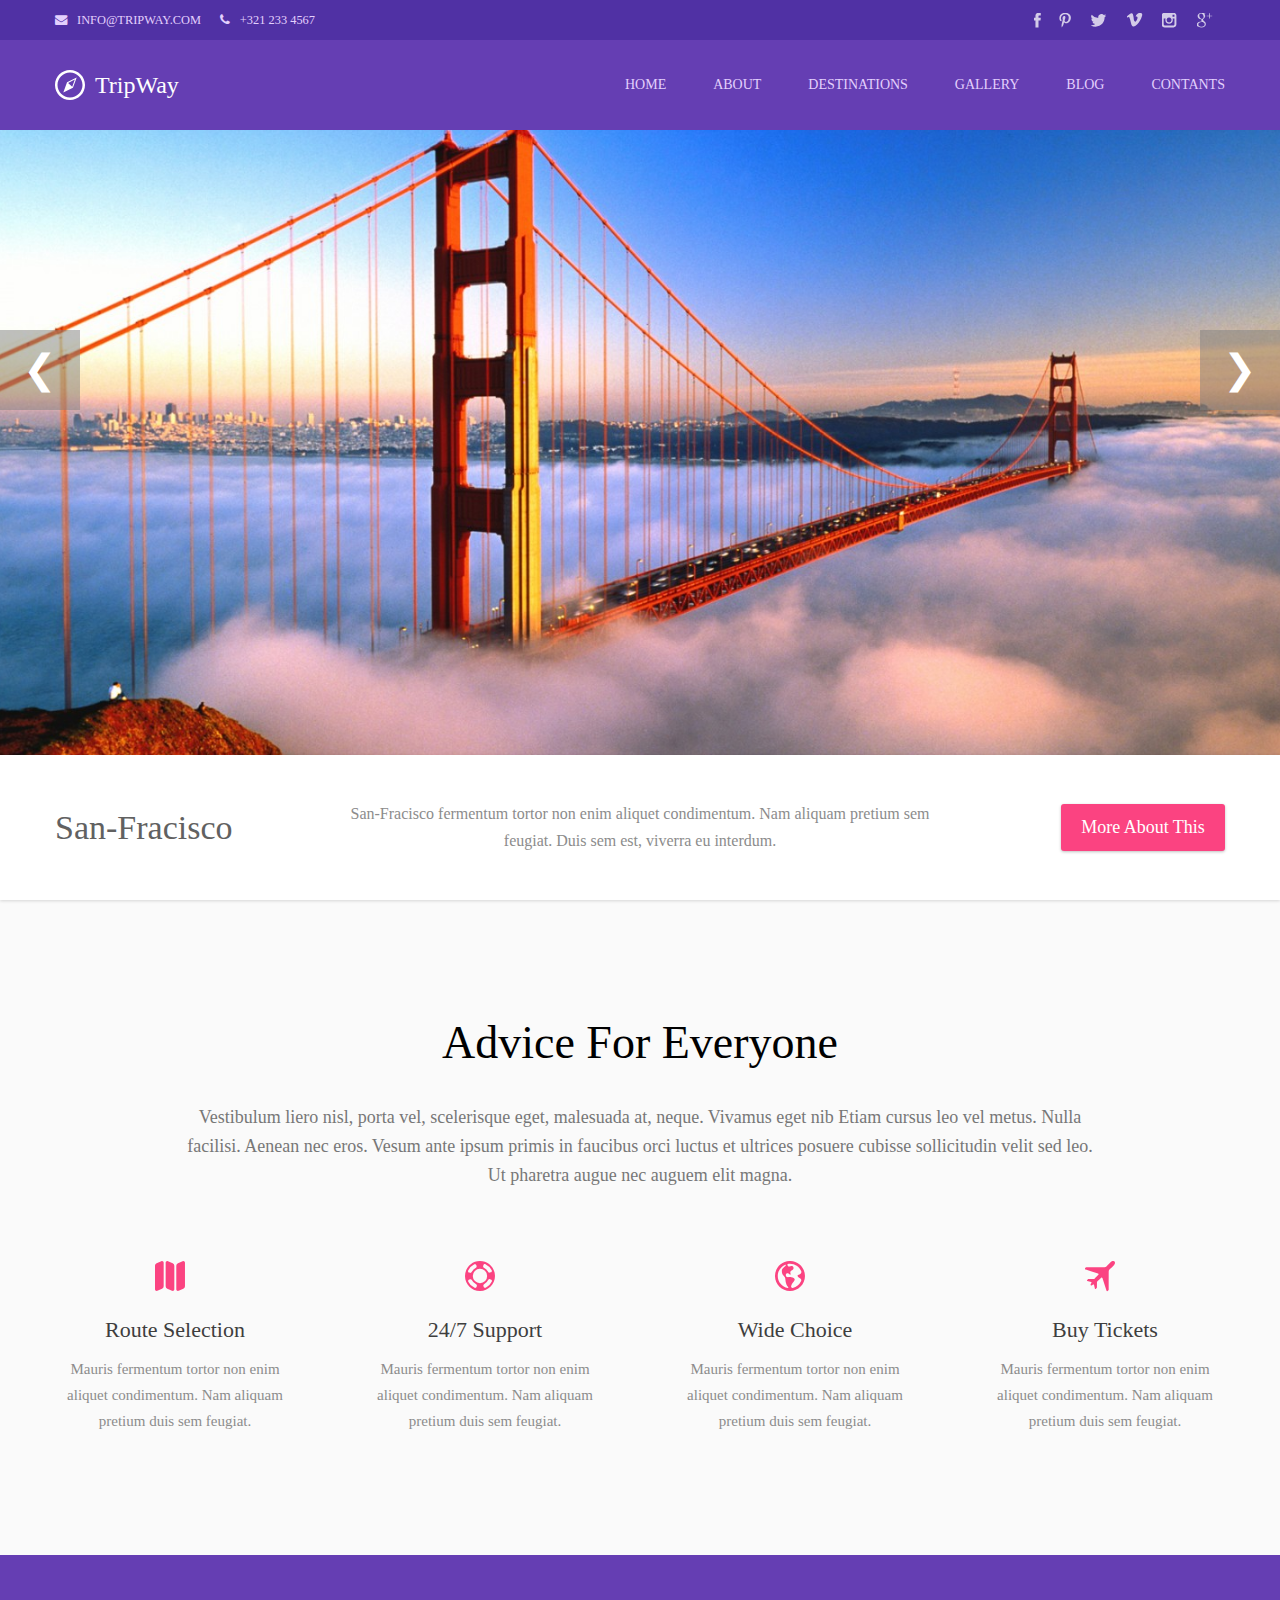
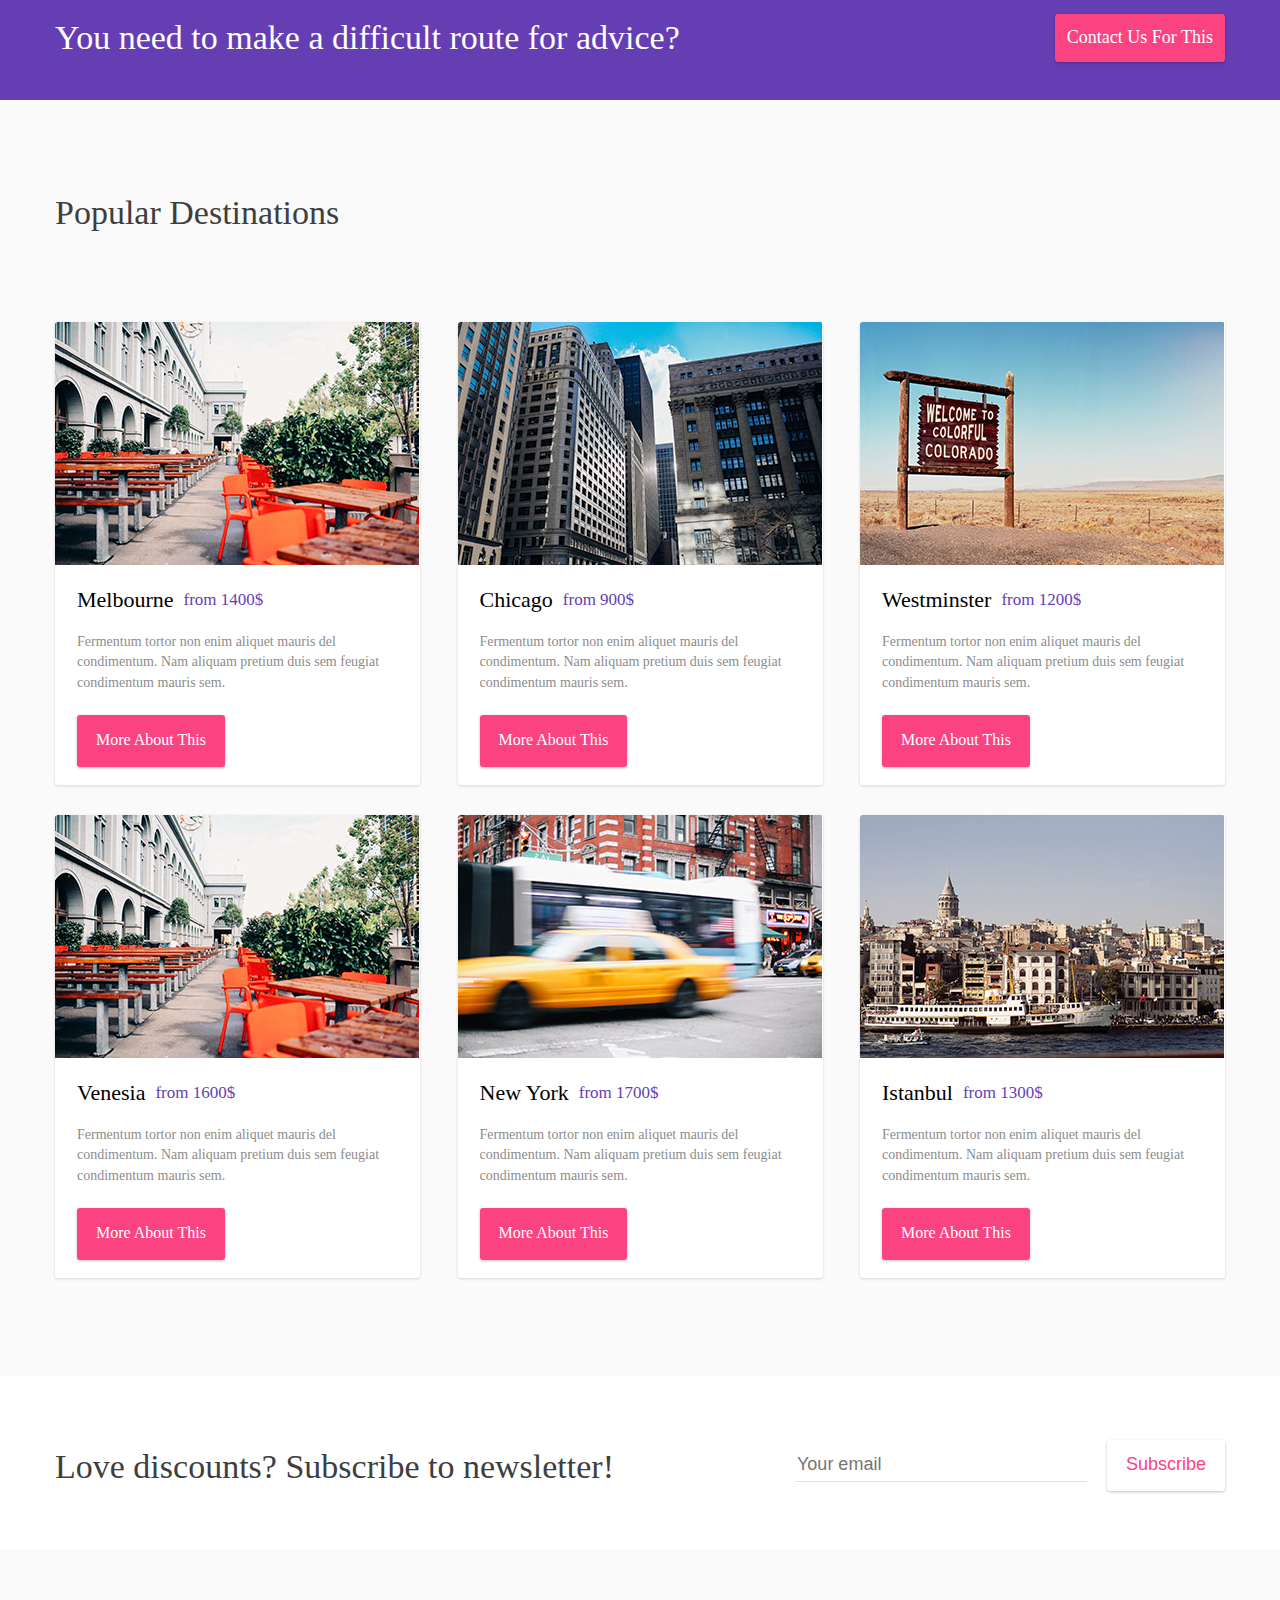
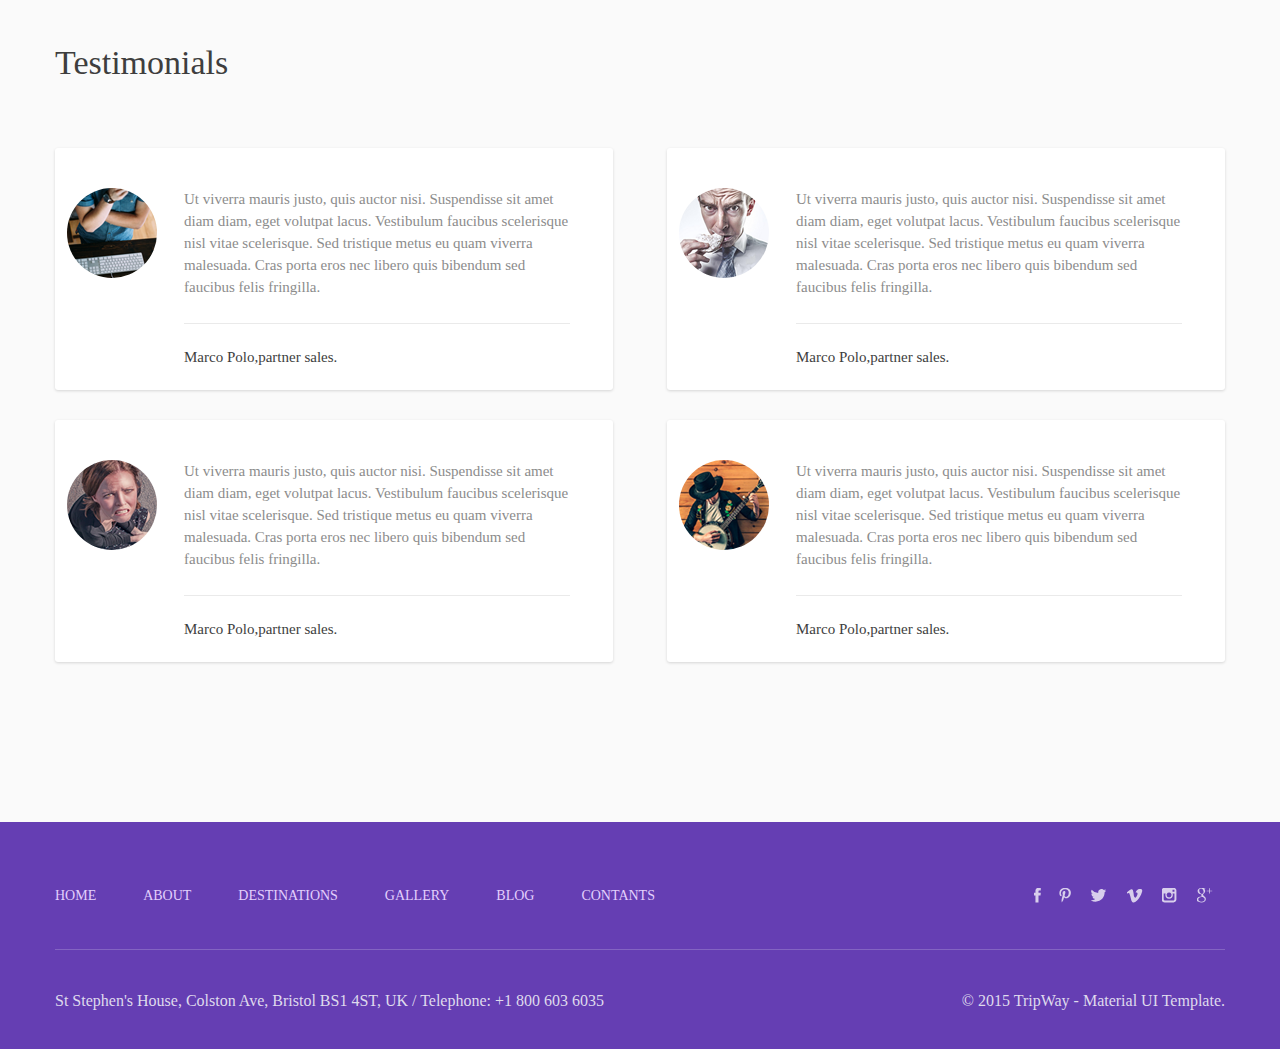
<file: index.html>
<!DOCTYPE html><head><meta charset="UTF-8"><meta name="viewport" content="width=device-width, initial-scale=1.0"><meta http-equiv="X-UA-Compatible" content="ie=edge"><link href="https://maxcdn.bootstrapcdn.com/font-awesome/4.2.0/css/font-awesome.min.css" rel="stylesheet"><link rel="stylesheet" href="css/normalize.css"><link rel="stylesheet" href="css/reset.css"><link rel="stylesheet" href="css/main.css"><title>TripWay</title></head><body id="body"><header class="header" id="header"><div class="nav"><div class="nav__info"><div class="container"><div class="nav__info-content"><div class="nav__info__communication"><span class="nav__info__communication-email"><i class="fa fa-envelope nav__info__communication-icon" aria-hidden="true"></i><a href="mailto:greedrussell@gmail.com">Info@tripway.com</a></span><span class="nav__info__communication-phone"><i class="fa fa-phone nav__info__communication-icon" aria-hidden="true"></i><a href="tel:+3212334567">+321 233 4567</a></span></div><div class="nav__info__media"><a href="#"><img class="soc-links" style="width: 7px; height: 15px;" src="img/facebook-logo.svg" alt="p"></a><a href="#"><img class="soc-links" style="width: 12px; height: 15px;" src="img/p.svg" alt="p"></a><a href="#"><img class="soc-links" style="width: 16px; height: 13px;" src="img/twitter-logo.svg" alt="p"></a><a href="#"><img class="soc-links" style="width: 16px; height: 14px;" src="img/vimeo-icon.svg" alt="p"></a><a href="#"><img class="soc-links" style="width: 15px; height: 15px;" src="img/icon.svg" alt="p"></a><a href="#"><img class="soc-links" style="width: 16px; height: 15px;" src="img/google.svg" alt="google"></a></div></div></div></div><div class="nav__main"><div class="container"><div class="nav__main-content"><img class="nav__main-hamburger" id="modal-open-button" src="img/MenuIconpx.png" alt="click"><div class="nav__main-logo"><img class="nav__main-logo-img" src="img/logo.svg" alt="logo" height="40" width="40"> TripWay</div><div class="nav__main-links header__nav__main-links"><a class="nav__main-link" href="index.html">Home</a><a class="nav__main-link" href="faq.html">About</a><a class="nav__main-link" href="destinations.html">Destinations</a><a class="nav__main-link" href="gallery.html">Gallery</a><a class="nav__main-link" href="blog.html">Blog</a><a class="nav__main-link" href="contacts.html">Contants</a></div></div></div></div></div><div class="header__slider"><a class="prev header__slider-button" id="prev-bg">&#x276E;</a><a class="next header__slider-button" id="next-bg">&#x276F;</a></div><div class="header__slider__context"><div class="container"><div class="header__slider__context-content"><div class="header__slider__context-name" id="slider-name">San-Fracisco</div><div class="header__slider__context-text" id="slider-text">San-Fracisco fermentum tortor non enim aliquet condimentum. Nam aliquam pretium sem feugiat. Duis sem est, viverra eu interdum.</div><div class="header__slider__context-button-wrapper"><a class="header__slider__context-button button" id="slider-link" href="https://mail.yandex.ru">More About This</a></div></div></div></div></header><div class="advice"><div class="container"><div class="advice-content"><h2 class="advice__header">Advice For Everyone</h2><p class="advice__text">Vestibulum liero nisl, porta vel, scelerisque eget, malesuada at, neque. Vivamus eget nib Etiam cursus leo vel metus. Nulla facilisi. Aenean nec eros. Vesum ante ipsum primis in faucibus orci luctus et ultrices posuere cubisse sollicitudin velit sed leo. Ut pharetra augue nec auguem elit magna.</p><div class="advice__sections"><div class="advice__section"><img class="advice__section-image" src="img/map.svg" alt="map"><h4 class="advice__section-header context-header">Route Selection</h4><div class="advice__section-text">Mauris fermentum tortor non enim aliquet condimentum. Nam aliquam pretium duis sem feugiat.</div></div><div class="advice__section"><img class="advice__section-image" src="img/help.svg" alt="help"><h4 class="advice__section-header context-header">24/7 Support</h4><div class="advice__section-text">Mauris fermentum tortor non enim aliquet condimentum. Nam aliquam pretium duis sem feugiat.</div></div><div class="advice__section"><img class="advice__section-image" src="img/earth.svg" alt="earth"><h4 class="advice__section-header context-header">Wide Choice</h4><div class="advice__section-text">Mauris fermentum tortor non enim aliquet condimentum. Nam aliquam pretium duis sem feugiat.</div></div><div class="advice__section"><img class="advice__section-image" src="img/plane.svg" alt="plane"><div class="advice__section-header context-header">Buy Tickets</div><div class="advice__section-text">Mauris fermentum tortor non enim aliquet condimentum. Nam aliquam pretium duis sem feugiat.</div></div></div></div></div><div class="advice__difficult"><div class="container advice__difficult-box"><div class="advice__difficult-content"><span class="advice__difficult__text">You need to make a difficult route for advice?</span><a class="advice__difficult__button button" href="#">Contact Us For This</a></div></div></div></div><!-- advice--><div class="destinations"><div class="container"><div class="destinations-content"><h3 class="destinations__header context-header">Popular Destinations</h3><div class="destinations__sections"><div class="destinations__section"><img class="destinations__section__image" src="img/pic1.jpg" alt=""><div class="destinations__section__context"><div class="destinations__section__context-up"><h4 class="destinations__section__context__header">Melbourne</h4><span class="destinations__section__context__price">from 1400$</span></div><div class="cope_text line-clamp"><p class="destinations__section__context__text">Fermentum tortor non enim aliquet mauris del condimentum. Nam aliquam pretium duis sem feugiat condimentum mauris sem.</p></div><a class="destinations__section__context__button button" href="#">More About This</a></div></div><div class="destinations__section"><img class="destinations__section__image" src="img/pic2.jpg" alt=""><div class="destinations__section__context"><div class="destinations__section__context-up"><h4 class="destinations__section__context__header">Chicago</h4><span class="destinations__section__context__price">from 900$</span></div><div class="cope_text line-clamp"><p class="destinations__section__context__text">Fermentum tortor non enim aliquet mauris del condimentum. Nam aliquam pretium duis sem feugiat condimentum mauris sem.</p></div><a class="destinations__section__context__button button" href="#">More About This</a></div></div><div class="destinations__section"><img class="destinations__section__image" src="img/pic3.jpg" alt=""><div class="destinations__section__context"><div class="destinations__section__context-up"><h4 class="destinations__section__context__header">Westminster</h4><span class="destinations__section__context__price">from 1200$</span></div><div class="cope_text line-clamp"><p class="destinations__section__context__text">Fermentum tortor non enim aliquet mauris del condimentum. Nam aliquam pretium duis sem feugiat condimentum mauris sem.</p></div><a class="destinations__section__context__button button" href="#">More About This</a></div></div><div class="destinations__section"><img class="destinations__section__image" src="img/pic4.jpg" alt=""><div class="destinations__section__context"><div class="destinations__section__context-up"><h4 class="destinations__section__context__header">Venesia</h4><span class="destinations__section__context__price">from 1600$</span></div><div class="cope_text line-clamp"><p class="destinations__section__context__text">Fermentum tortor non enim aliquet mauris del condimentum. Nam aliquam pretium duis sem feugiat condimentum mauris sem.</p></div><a class="destinations__section__context__button button" href="#">More About This</a></div></div><div class="destinations__section"><img class="destinations__section__image" src="img/pic5.jpg" alt=""><div class="destinations__section__context"><div class="destinations__section__context-up"><h4 class="destinations__section__context__header">New York</h4><span class="destinations__section__context__price">from 1700$</span></div><div class="cope_text line-clamp"><p class="destinations__section__context__text">Fermentum tortor non enim aliquet mauris del condimentum. Nam aliquam pretium duis sem feugiat condimentum mauris sem.</p></div><a class="destinations__section__context__button button" href="#">More About This</a></div></div><div class="destinations__section"><img class="destinations__section__image" src="img/pic6.jpg" alt=""><div class="destinations__section__context"><div class="destinations__section__context-up"><h4 class="destinations__section__context__header">Istanbul</h4><span class="destinations__section__context__price">from 1300$</span></div><div class="cope_text line-clamp"><p class="destinations__section__context__text">Fermentum tortor non enim aliquet mauris del condimentum. Nam aliquam pretium duis sem feugiat condimentum mauris sem.</p></div><a class="destinations__section__context__button button" href="#">More About This</a></div></div></div></div></div></div><div class="discounts"><div class="container"><div class="discounts-content"><h4 class="discounts-header context-header">Love discounts? Subscribe to newsletter!</h4><form class="discounts-form" action="mailto:someone@example.com" method="post" enctype="text/plain"><input class="discounts-email" type="text" name="mail" placeholder="Your email"><input class="button-o discounts-button" type="submit" value="Subscribe"></form></div></div></div><div class="testimonials"><div class="container"><div class="testimonials-content"><div class="testimonials__header context-header">Testimonials</div><div class="testimonials__cards"><div class="testimonials__card"><div class="testimonials__card__content"><img class="round testimonials__card__img" src="img/card1.png" alt="photo"><div class="testimonials__card__context"><p class="testimonials__card__context__text">Ut viverra mauris justo, quis auctor nisi. Suspendisse sit amet diam diam, eget volutpat lacus. Vestibulum faucibus scelerisque nisl vitae scelerisque. Sed tristique metus eu quam viverra malesuada. Cras porta eros nec libero quis bibendum sed faucibus felis fringilla.</p><h6 class="testimonials__card__context__author">Marco Polo,</h6><span class="testimonials__card__context__author-job">partner sales.</span></div></div></div><!-- //card--><div class="testimonials__card"><div class="testimonials__card__content"><img class="round testimonials__card__img" src="img/card2.png" alt="photo"><div class="testimonials__card__context"><p class="testimonials__card__context__text">Ut viverra mauris justo, quis auctor nisi. Suspendisse sit amet diam diam, eget volutpat lacus. Vestibulum faucibus scelerisque nisl vitae scelerisque. Sed tristique metus eu quam viverra malesuada. Cras porta eros nec libero quis bibendum sed faucibus felis fringilla.</p><h6 class="testimonials__card__context__author">Marco Polo,</h6><span class="testimonials__card__context__author-job">partner sales.</span></div></div></div><!-- //card--><div class="testimonials__card"><div class="testimonials__card__content"><img class="round testimonials__card__img" src="img/card3.png" alt="photo"><div class="testimonials__card__context"><p class="testimonials__card__context__text">Ut viverra mauris justo, quis auctor nisi. Suspendisse sit amet diam diam, eget volutpat lacus. Vestibulum faucibus scelerisque nisl vitae scelerisque. Sed tristique metus eu quam viverra malesuada. Cras porta eros nec libero quis bibendum sed faucibus felis fringilla.</p><h6 class="testimonials__card__context__author">Marco Polo,</h6><span class="testimonials__card__context__author-job">partner sales.</span></div></div></div><!-- //card--><div class="testimonials__card"><div class="testimonials__card__content"><img class="round testimonials__card__img" src="img/card4.png" alt="photo"><div class="testimonials__card__context"><p class="testimonials__card__context__text">Ut viverra mauris justo, quis auctor nisi. Suspendisse sit amet diam diam, eget volutpat lacus. Vestibulum faucibus scelerisque nisl vitae scelerisque. Sed tristique metus eu quam viverra malesuada. Cras porta eros nec libero quis bibendum sed faucibus felis fringilla.</p><h6 class="testimonials__card__context__author">Marco Polo,</h6><span class="testimonials__card__context__author-job">partner sales.</span></div></div></div><!-- //card--></div></div></div></div><footer><div class="container"><div class="footer__content"><div class="footer__content__links"><div class="nav__main-links footer__nav__main-links"><a class="nav__main-link footer__nav__main-link" href="index.html">Home</a><a class="nav__main-link footer__nav__main-link" href="faq.html">About</a><a class="nav__main-link footer__nav__main-link" href="destinations.html">Destinations</a><a class="nav__main-link footer__nav__main-link" href="gallery.html">Gallery</a><a class="nav__main-link footer__nav__main-link" href="blog.html">Blog</a><a class="nav__main-link footer__nav__main-link" href="contacts.html">Contants</a></div><div class="nav__info__media footer__nav__info__media"><a href="#"><img class="soc-links" style="width: 7px; height: 15px;" src="img/facebook-logo.svg" alt="p"></a><a href="#"><img class="soc-links" style="width: 12px; height: 15px;" src="img/p.svg" alt="p"></a><a href="#"><img class="soc-links" style="width: 16px; height: 13px;" src="img/twitter-logo.svg" alt="p"></a><a href="#"><img class="soc-links" style="width: 16px; height: 14px;" src="img/vimeo-icon.svg" alt="p"></a><a href="#"><img class="soc-links" style="width: 15px; height: 15px;" src="img/icon.svg" alt="p"></a><a href="#"><img class="soc-links" style="width: 16px; height: 15px;" src="img/google.svg" alt="google"></a></div></div><div class="line"></div><div class="footer__content__contact"><span class="footer__content__contact__addres">St Stephen&apos;s House, Colston Ave, Bristol BS1 4ST, UK  /  Telephone: +1 800 603 6035</span><span class="footer__content__contact__copyright">&copy; 2015 TripWay - Material UI Template.</span></div></div></div></footer><div class="modal-menu" id="modal-menu"><div class="modal-menu-content" id="modal-menu-content"><button class="modal-menu-content-close" id="modal-close-button">&times;</button><div class="nav__main-links modal__nav-links"><a class="nav__main-link" href="index.html">Home</a><a class="nav__main-link" href="faq.html">About</a><a class="nav__main-link" href="destinations.html">Destinations</a><a class="nav__main-link" href="gallery.html">Gallery</a><a class="nav__main-link" href="blog.html">Blog</a><a class="nav__main-link" href="contacts.html">Contants</a></div><div class="nav__info__communication modal-menu__communication"><span class="nav__info__communication-email"><i class="fa fa-envelope nav__info__communication-icon" aria-hidden="true"></i><a href="mailto:greedrussell@gmail.com">Info@tripway.com</a></span><span class="nav__info__communication-phone"><i class="fa fa-phone nav__info__communication-icon" aria-hidden="true"></i><a href="tel:+3212334567">+321 233 4567</a></span></div></div></div><script src="https://ajax.googleapis.com/ajax/libs/jquery/3.4.1/jquery.min.js"></script><script src="js/modal-menu.js"></script><script src="js/main.js"></script></body>
</file>
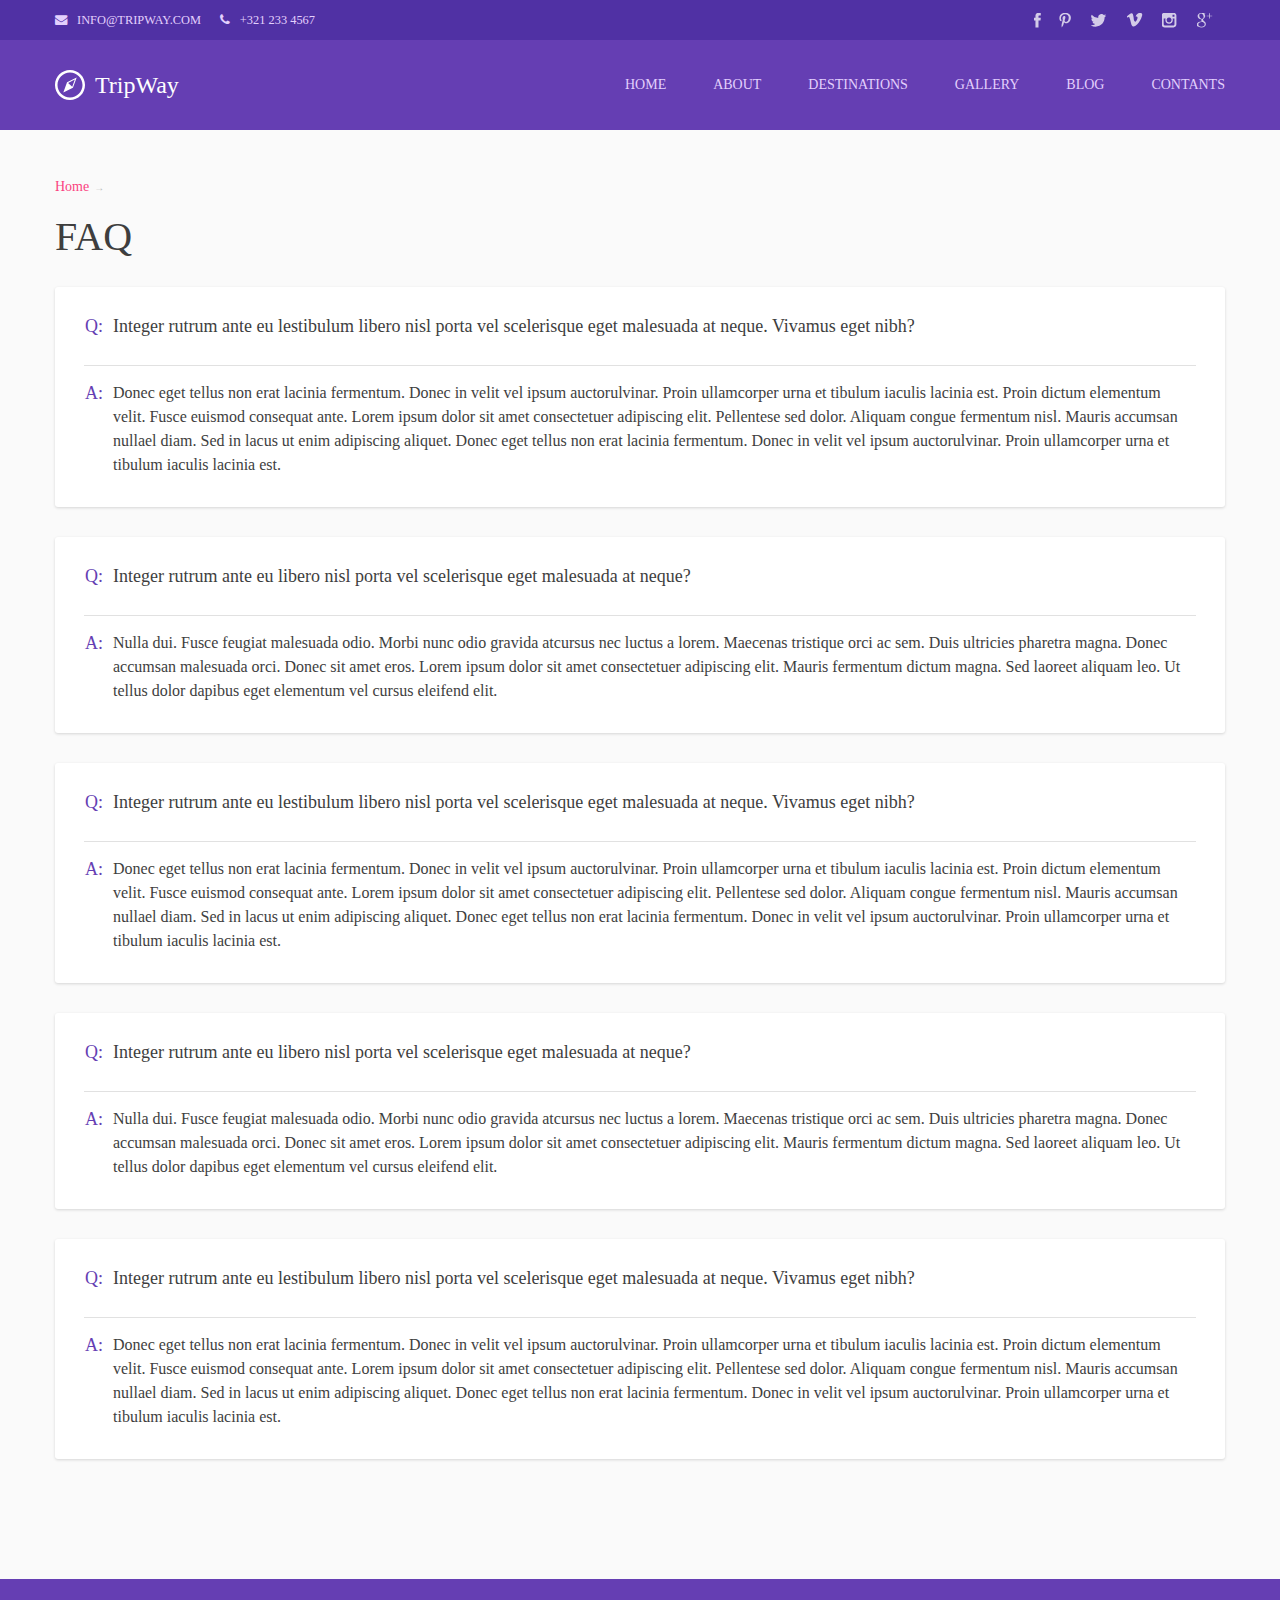
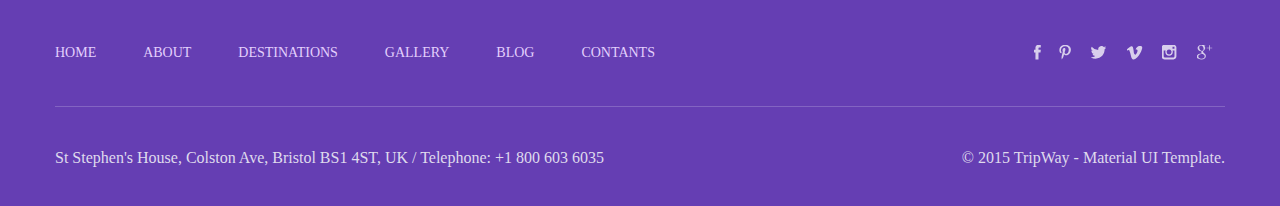
<file: faq.html>
<!DOCTYPE html><head><meta charset="UTF-8"><meta name="viewport" content="width=device-width, initial-scale=1.0"><meta http-equiv="X-UA-Compatible" content="ie=edge"><link href="https://maxcdn.bootstrapcdn.com/font-awesome/4.2.0/css/font-awesome.min.css" rel="stylesheet"><link rel="stylesheet" href="css/normalize.css"><link rel="stylesheet" href="css/reset.css"><link rel="stylesheet" href="css/faq.css"><title>FAQ</title></head><body id="body"><header class="header" id="header"><div class="nav"><div class="nav__info"><div class="container"><div class="nav__info-content"><div class="nav__info__communication"><span class="nav__info__communication-email"><i class="fa fa-envelope nav__info__communication-icon" aria-hidden="true"></i><a href="mailto:greedrussell@gmail.com">Info@tripway.com</a></span><span class="nav__info__communication-phone"><i class="fa fa-phone nav__info__communication-icon" aria-hidden="true"></i><a href="tel:+3212334567">+321 233 4567</a></span></div><div class="nav__info__media"><a href="#"><img class="soc-links" style="width: 7px; height: 15px;" src="img/facebook-logo.svg" alt="p"></a><a href="#"><img class="soc-links" style="width: 12px; height: 15px;" src="img/p.svg" alt="p"></a><a href="#"><img class="soc-links" style="width: 16px; height: 13px;" src="img/twitter-logo.svg" alt="p"></a><a href="#"><img class="soc-links" style="width: 16px; height: 14px;" src="img/vimeo-icon.svg" alt="p"></a><a href="#"><img class="soc-links" style="width: 15px; height: 15px;" src="img/icon.svg" alt="p"></a><a href="#"><img class="soc-links" style="width: 16px; height: 15px;" src="img/google.svg" alt="google"></a></div></div></div></div><div class="nav__main"><div class="container"><div class="nav__main-content"><img class="nav__main-hamburger" id="modal-open-button" src="img/MenuIconpx.png" alt="click"><div class="nav__main-logo"><img class="nav__main-logo-img" src="img/logo.svg" alt="logo" height="40" width="40"> TripWay</div><div class="nav__main-links header__nav__main-links"><a class="nav__main-link" href="index.html">Home</a><a class="nav__main-link" href="faq.html">About</a><a class="nav__main-link" href="destinations.html">Destinations</a><a class="nav__main-link" href="gallery.html">Gallery</a><a class="nav__main-link" href="blog.html">Blog</a><a class="nav__main-link" href="contacts.html">Contants</a></div></div></div></div></div></header><div class="breadcrumbs"><div class="container"><div class="breadcrumbs__item">Home</div></div></div><h1 class="faq-header"><div class="container">FAQ</div></h1><div class="faq"><div class="container"><div class="faq__item"><div class="faq__item__question"><span class="faq__item__indicator">Q:</span><p class="faq__item__question__text">Integer rutrum ante eu lestibulum libero nisl porta vel scelerisque eget malesuada at neque. Vivamus eget nibh?</p></div><div class="question-line"></div><div class="faq__item__answer"><span class="faq__item__indicator">A:</span><p class="faq__item__answer__text">Donec eget tellus non erat lacinia fermentum. Donec in velit vel ipsum auctorulvinar. Proin ullamcorper urna et tibulum iaculis lacinia est. Proin dictum elementum velit. Fusce euismod consequat ante. Lorem ipsum dolor sit amet consectetuer adipiscing elit. Pellentese sed dolor. Aliquam congue fermentum nisl. Mauris accumsan nullael diam. Sed in lacus ut enim adipiscing aliquet. Donec eget tellus non erat lacinia fermentum. Donec in velit vel ipsum auctorulvinar. Proin ullamcorper urna et tibulum iaculis lacinia est.</p></div></div><div class="faq__item"><div class="faq__item__question"><span class="faq__item__indicator">Q:</span><p class="faq__item__question__text">Integer rutrum ante eu libero nisl porta vel scelerisque eget malesuada at neque?</p></div><div class="question-line"></div><div class="faq__item__answer"><span class="faq__item__indicator">A:</span><p class="faq__item__answer__text">Nulla dui. Fusce feugiat malesuada odio. Morbi nunc odio gravida atcursus nec luctus a lorem. Maecenas tristique orci ac sem. Duis ultricies pharetra magna. Donec accumsan malesuada orci. Donec sit amet eros. Lorem ipsum dolor sit amet consectetuer adipiscing elit. Mauris fermentum dictum magna. Sed laoreet aliquam leo. Ut tellus dolor dapibus eget elementum vel cursus eleifend elit.</p></div></div><div class="faq__item"><div class="faq__item__question"><span class="faq__item__indicator">Q:</span><p class="faq__item__question__text">Integer rutrum ante eu lestibulum libero nisl porta vel scelerisque eget malesuada at neque. Vivamus eget nibh?</p></div><div class="question-line"></div><div class="faq__item__answer"><span class="faq__item__indicator">A:</span><p class="faq__item__answer__text">Donec eget tellus non erat lacinia fermentum. Donec in velit vel ipsum auctorulvinar. Proin ullamcorper urna et tibulum iaculis lacinia est. Proin dictum elementum velit. Fusce euismod consequat ante. Lorem ipsum dolor sit amet consectetuer adipiscing elit. Pellentese sed dolor. Aliquam congue fermentum nisl. Mauris accumsan nullael diam. Sed in lacus ut enim adipiscing aliquet. Donec eget tellus non erat lacinia fermentum. Donec in velit vel ipsum auctorulvinar. Proin ullamcorper urna et tibulum iaculis lacinia est.</p></div></div><div class="faq__item"><div class="faq__item__question"><span class="faq__item__indicator">Q:</span><p class="faq__item__question__text">Integer rutrum ante eu libero nisl porta vel scelerisque eget malesuada at neque?</p></div><div class="question-line"></div><div class="faq__item__answer"><span class="faq__item__indicator">A:</span><p class="faq__item__answer__text">Nulla dui. Fusce feugiat malesuada odio. Morbi nunc odio gravida atcursus nec luctus a lorem. Maecenas tristique orci ac sem. Duis ultricies pharetra magna. Donec accumsan malesuada orci. Donec sit amet eros. Lorem ipsum dolor sit amet consectetuer adipiscing elit. Mauris fermentum dictum magna. Sed laoreet aliquam leo. Ut tellus dolor dapibus eget elementum vel cursus eleifend elit.</p></div></div><div class="faq__item"><div class="faq__item__question"><span class="faq__item__indicator">Q:</span><p class="faq__item__question__text">Integer rutrum ante eu lestibulum libero nisl porta vel scelerisque eget malesuada at neque. Vivamus eget nibh?</p></div><div class="question-line"></div><div class="faq__item__answer"><span class="faq__item__indicator">A:</span><p class="faq__item__answer__text">Donec eget tellus non erat lacinia fermentum. Donec in velit vel ipsum auctorulvinar. Proin ullamcorper urna et tibulum iaculis lacinia est. Proin dictum elementum velit. Fusce euismod consequat ante. Lorem ipsum dolor sit amet consectetuer adipiscing elit. Pellentese sed dolor. Aliquam congue fermentum nisl. Mauris accumsan nullael diam. Sed in lacus ut enim adipiscing aliquet. Donec eget tellus non erat lacinia fermentum. Donec in velit vel ipsum auctorulvinar. Proin ullamcorper urna et tibulum iaculis lacinia est.</p></div></div></div></div><footer><div class="container"><div class="footer__content"><div class="footer__content__links"><div class="nav__main-links footer__nav__main-links"><a class="nav__main-link footer__nav__main-link" href="index.html">Home</a><a class="nav__main-link footer__nav__main-link" href="faq.html">About</a><a class="nav__main-link footer__nav__main-link" href="destinations.html">Destinations</a><a class="nav__main-link footer__nav__main-link" href="gallery.html">Gallery</a><a class="nav__main-link footer__nav__main-link" href="blog.html">Blog</a><a class="nav__main-link footer__nav__main-link" href="contacts.html">Contants</a></div><div class="nav__info__media footer__nav__info__media"><a href="#"><img class="soc-links" style="width: 7px; height: 15px;" src="img/facebook-logo.svg" alt="p"></a><a href="#"><img class="soc-links" style="width: 12px; height: 15px;" src="img/p.svg" alt="p"></a><a href="#"><img class="soc-links" style="width: 16px; height: 13px;" src="img/twitter-logo.svg" alt="p"></a><a href="#"><img class="soc-links" style="width: 16px; height: 14px;" src="img/vimeo-icon.svg" alt="p"></a><a href="#"><img class="soc-links" style="width: 15px; height: 15px;" src="img/icon.svg" alt="p"></a><a href="#"><img class="soc-links" style="width: 16px; height: 15px;" src="img/google.svg" alt="google"></a></div></div><div class="line"></div><div class="footer__content__contact"><span class="footer__content__contact__addres">St Stephen&apos;s House, Colston Ave, Bristol BS1 4ST, UK  /  Telephone: +1 800 603 6035</span><span class="footer__content__contact__copyright">&copy; 2015 TripWay - Material UI Template.</span></div></div></div></footer><div class="modal-menu" id="modal-menu"><div class="modal-menu-content" id="modal-menu-content"><button class="modal-menu-content-close" id="modal-close-button">&times;</button><div class="nav__main-links modal__nav-links"><a class="nav__main-link" href="index.html">Home</a><a class="nav__main-link" href="faq.html">About</a><a class="nav__main-link" href="destinations.html">Destinations</a><a class="nav__main-link" href="gallery.html">Gallery</a><a class="nav__main-link" href="blog.html">Blog</a><a class="nav__main-link" href="contacts.html">Contants</a></div><div class="nav__info__communication modal-menu__communication"><span class="nav__info__communication-email"><i class="fa fa-envelope nav__info__communication-icon" aria-hidden="true"></i><a href="mailto:greedrussell@gmail.com">Info@tripway.com</a></span><span class="nav__info__communication-phone"><i class="fa fa-phone nav__info__communication-icon" aria-hidden="true"></i><a href="tel:+3212334567">+321 233 4567</a></span></div></div></div><script src="https://ajax.googleapis.com/ajax/libs/jquery/3.4.1/jquery.min.js"></script><script src="js/modal-menu.js"></script></body>
</file>
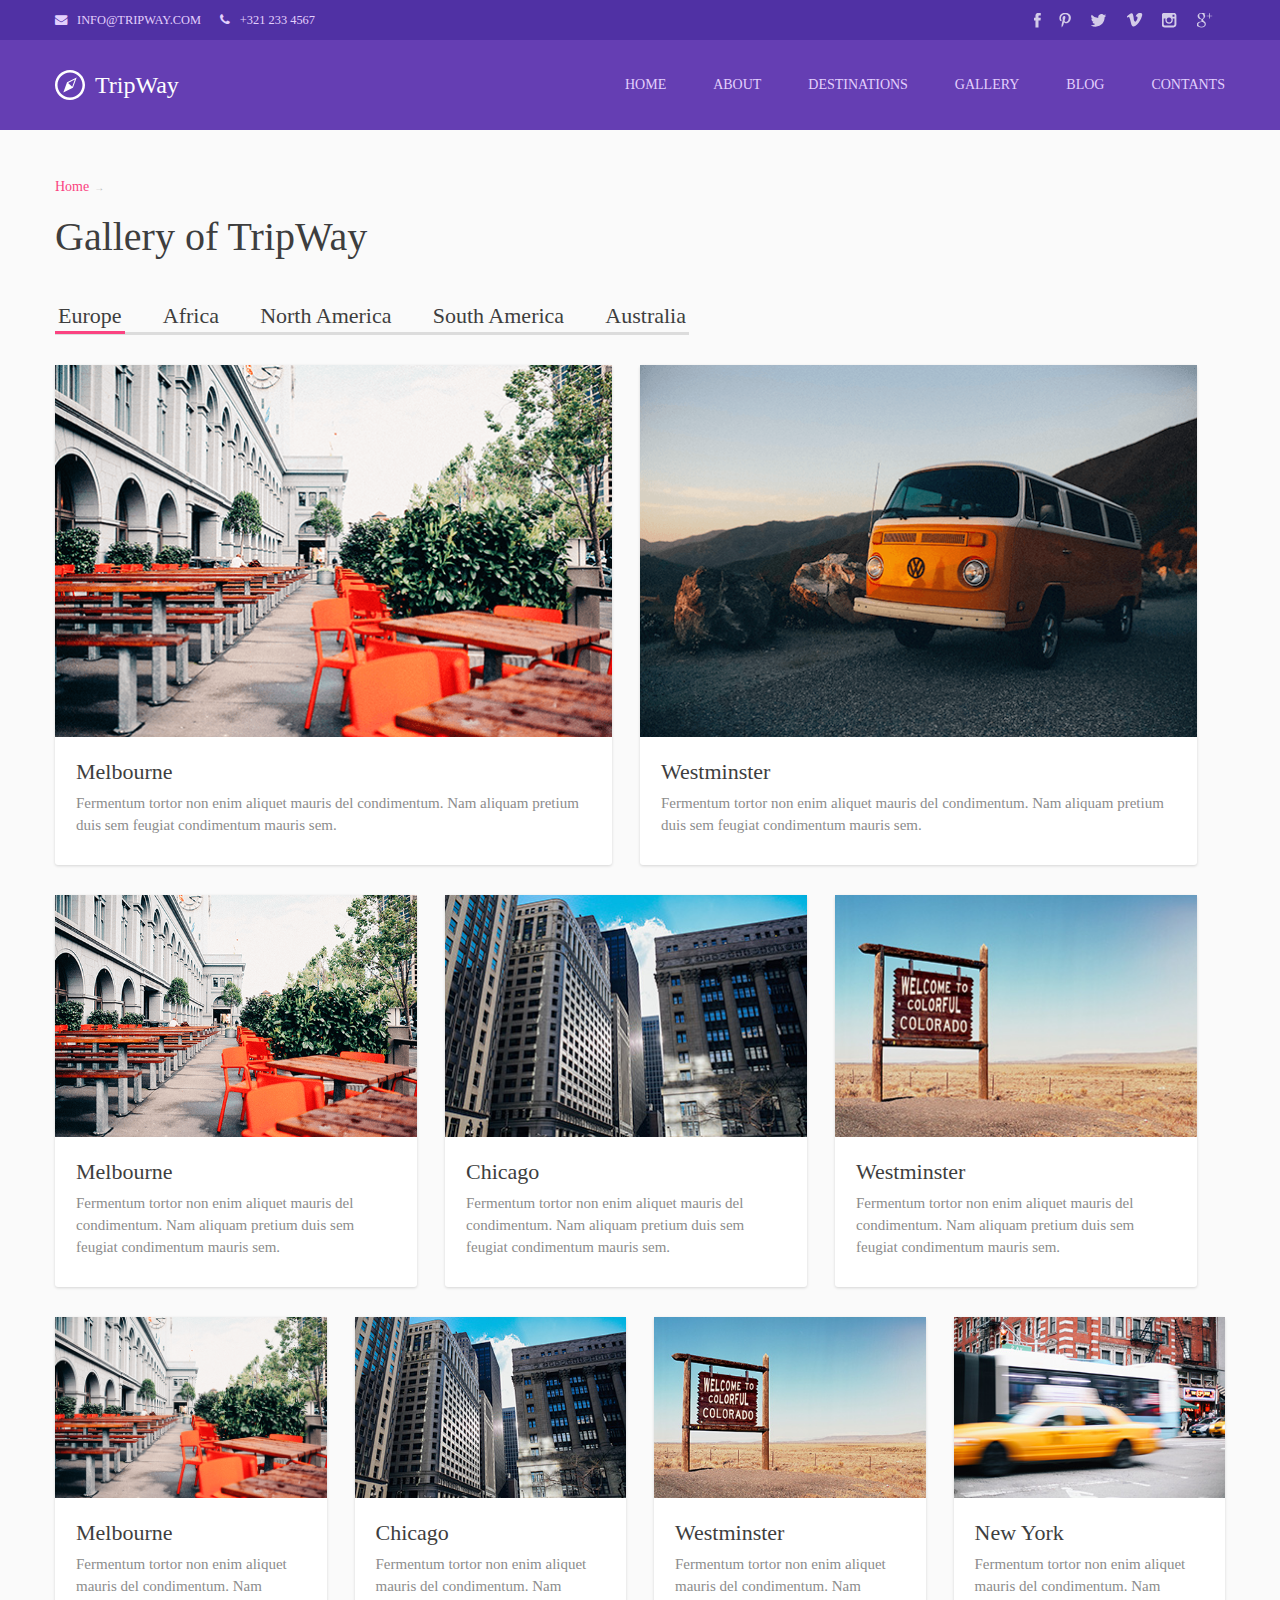
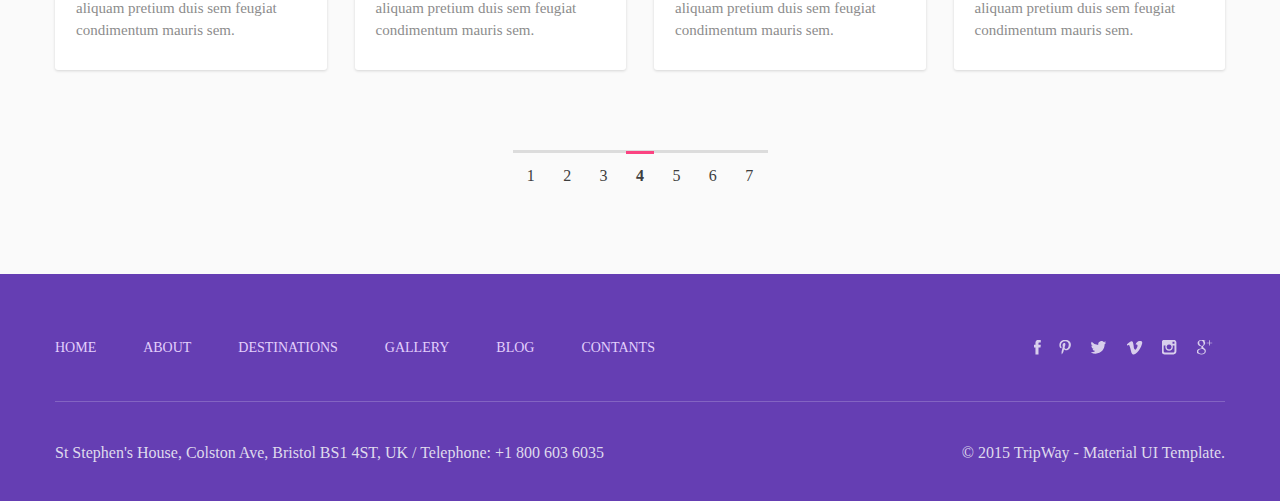
<file: gallery.html>
<!DOCTYPE html><head><meta charset="UTF-8"><meta name="viewport" content="width=device-width, initial-scale=1.0"><meta http-equiv="X-UA-Compatible" content="ie=edge"><link href="https://maxcdn.bootstrapcdn.com/font-awesome/4.2.0/css/font-awesome.min.css" rel="stylesheet"><link rel="stylesheet" href="css/normalize.css"><link rel="stylesheet" href="css/reset.css"><link rel="stylesheet" href="css/gallery.css"><title>Gallery</title></head><body id="body"><header class="header" id="header"><div class="nav"><div class="nav__info"><div class="container"><div class="nav__info-content"><div class="nav__info__communication"><span class="nav__info__communication-email"><i class="fa fa-envelope nav__info__communication-icon" aria-hidden="true"></i><a href="mailto:greedrussell@gmail.com">Info@tripway.com</a></span><span class="nav__info__communication-phone"><i class="fa fa-phone nav__info__communication-icon" aria-hidden="true"></i><a href="tel:+3212334567">+321 233 4567</a></span></div><div class="nav__info__media"><a href="#"><img class="soc-links" style="width: 7px; height: 15px;" src="img/facebook-logo.svg" alt="p"></a><a href="#"><img class="soc-links" style="width: 12px; height: 15px;" src="img/p.svg" alt="p"></a><a href="#"><img class="soc-links" style="width: 16px; height: 13px;" src="img/twitter-logo.svg" alt="p"></a><a href="#"><img class="soc-links" style="width: 16px; height: 14px;" src="img/vimeo-icon.svg" alt="p"></a><a href="#"><img class="soc-links" style="width: 15px; height: 15px;" src="img/icon.svg" alt="p"></a><a href="#"><img class="soc-links" style="width: 16px; height: 15px;" src="img/google.svg" alt="google"></a></div></div></div></div><div class="nav__main"><div class="container"><div class="nav__main-content"><img class="nav__main-hamburger" id="modal-open-button" src="img/MenuIconpx.png" alt="click"><div class="nav__main-logo"><img class="nav__main-logo-img" src="img/logo.svg" alt="logo" height="40" width="40"> TripWay</div><div class="nav__main-links header__nav__main-links"><a class="nav__main-link" href="index.html">Home</a><a class="nav__main-link" href="faq.html">About</a><a class="nav__main-link" href="destinations.html">Destinations</a><a class="nav__main-link" href="gallery.html">Gallery</a><a class="nav__main-link" href="blog.html">Blog</a><a class="nav__main-link" href="contacts.html">Contants</a></div></div></div></div></div></header><div class="breadcrumbs"><div class="container"><div class="breadcrumbs__item">Home</div></div></div><h1 class="gallery-header"><div class="container">Gallery of TripWay</div></h1><div class="regions"><div class="container"><ul class="regions-list"><li class="region"><a class="region__link region__link__active" href="#">Europe</a></li><li class="region"><a class="region__link" href="#">Africa</a></li><li class="region"><a class="region__link" href="#">North America</a></li><li class="region"><a class="region__link" href="#">South America</a></li><li class="region"><a class="region__link" href="#">Australia</a></li></ul></div></div><div class="gallery"><div class="container"><div class="gallery__cards"><div class="gallery__card gallery__card--1"><div class="gallery__card__wrapper"><div class="gallery__card__img-container"><img class="gallery__card__img" src="img/layer-5.png"></div><div class="gallery__card__context"><div class="gallery__card__context__header">Melbourne</div><div class="gallery__card__context__text">Fermentum tortor non enim aliquet mauris del condimentum. Nam aliquam pretium duis sem feugiat condimentum mauris sem.</div></div></div></div><div class="gallery__card gallery__card--1"><div class="gallery__card__wrapper"><div class="gallery__card__img-container"><img class="gallery__card__img" src="img/layer-6.png"></div><div class="gallery__card__context"><div class="gallery__card__context__header">Westminster</div><div class="gallery__card__context__text">Fermentum tortor non enim aliquet mauris del condimentum. Nam aliquam pretium duis sem feugiat condimentum mauris sem.</div></div></div></div><div class="gallery__card gallery__card--2"><div class="gallery__card__wrapper"><div class="gallery__card__img-container"><img class="gallery__card__img" src="img/layer-5.png"></div><div class="gallery__card__context"><div class="gallery__card__context__header">Melbourne</div><div class="gallery__card__context__text">Fermentum tortor non enim aliquet mauris del condimentum. Nam aliquam pretium duis sem feugiat condimentum mauris sem.</div></div></div></div><div class="gallery__card gallery__card--2"><div class="gallery__card__wrapper"><div class="gallery__card__img-container"><img class="gallery__card__img" src="img/pic2.jpg"></div><div class="gallery__card__context"><div class="gallery__card__context__header">Chicago</div><div class="gallery__card__context__text">Fermentum tortor non enim aliquet mauris del condimentum. Nam aliquam pretium duis sem feugiat condimentum mauris sem.</div></div></div></div><div class="gallery__card gallery__card--2"><div class="gallery__card__wrapper"><div class="gallery__card__img-container"><img class="gallery__card__img" src="img/pic3.jpg"></div><div class="gallery__card__context"><div class="gallery__card__context__header">Westminster</div><div class="gallery__card__context__text">Fermentum tortor non enim aliquet mauris del condimentum. Nam aliquam pretium duis sem feugiat condimentum mauris sem.</div></div></div></div><div class="gallery__card gallery__card--3"><div class="gallery__card__wrapper"><div class="gallery__card__img-container"><img class="gallery__card__img" src="img/layer-5.png"></div><div class="gallery__card__context"><div class="gallery__card__context__header">Melbourne</div><div class="gallery__card__context__text">Fermentum tortor non enim aliquet mauris del condimentum. Nam aliquam pretium duis sem feugiat condimentum mauris sem.</div></div></div></div><div class="gallery__card gallery__card--3"><div class="gallery__card__wrapper"><div class="gallery__card__img-container"><img class="gallery__card__img" src="img/pic2.jpg"></div><div class="gallery__card__context"><div class="gallery__card__context__header">Chicago</div><div class="gallery__card__context__text">Fermentum tortor non enim aliquet mauris del condimentum. Nam aliquam pretium duis sem feugiat condimentum mauris sem.</div></div></div></div><div class="gallery__card gallery__card--3"><div class="gallery__card__wrapper"><div class="gallery__card__img-container"><img class="gallery__card__img" src="img/pic3.jpg"></div><div class="gallery__card__context"><div class="gallery__card__context__header">Westminster</div><div class="gallery__card__context__text">Fermentum tortor non enim aliquet mauris del condimentum. Nam aliquam pretium duis sem feugiat condimentum mauris sem.</div></div></div></div><div class="gallery__card gallery__card--3"><div class="gallery__card__wrapper"><div class="gallery__card__img-container"><img class="gallery__card__img" src="img/pic5.jpg"></div><div class="gallery__card__context"><div class="gallery__card__context__header">New York</div><div class="gallery__card__context__text">Fermentum tortor non enim aliquet mauris del condimentum. Nam aliquam pretium duis sem feugiat condimentum mauris sem.</div></div></div></div></div></div></div><ul class="pages"><li class="pages__item"><a class="pages__item__link" href="#">1</a></li><li class="pages__item"><a class="pages__item__link" href="#">2</a></li><li class="pages__item"><a class="pages__item__link" href="#">3</a></li><li class="pages__item pages__item__active"><a class="pages__item__link pages__item__link__active" href="#">4</a></li><li class="pages__item"><a class="pages__item__link" href="#">5</a></li><li class="pages__item"><a class="pages__item__link" href="#">6</a></li><li class="pages__item"><a class="pages__item__link" href="#">7</a></li></ul><footer><div class="container"><div class="footer__content"><div class="footer__content__links"><div class="nav__main-links footer__nav__main-links"><a class="nav__main-link footer__nav__main-link" href="index.html">Home</a><a class="nav__main-link footer__nav__main-link" href="faq.html">About</a><a class="nav__main-link footer__nav__main-link" href="destinations.html">Destinations</a><a class="nav__main-link footer__nav__main-link" href="gallery.html">Gallery</a><a class="nav__main-link footer__nav__main-link" href="blog.html">Blog</a><a class="nav__main-link footer__nav__main-link" href="contacts.html">Contants</a></div><div class="nav__info__media footer__nav__info__media"><a href="#"><img class="soc-links" style="width: 7px; height: 15px;" src="img/facebook-logo.svg" alt="p"></a><a href="#"><img class="soc-links" style="width: 12px; height: 15px;" src="img/p.svg" alt="p"></a><a href="#"><img class="soc-links" style="width: 16px; height: 13px;" src="img/twitter-logo.svg" alt="p"></a><a href="#"><img class="soc-links" style="width: 16px; height: 14px;" src="img/vimeo-icon.svg" alt="p"></a><a href="#"><img class="soc-links" style="width: 15px; height: 15px;" src="img/icon.svg" alt="p"></a><a href="#"><img class="soc-links" style="width: 16px; height: 15px;" src="img/google.svg" alt="google"></a></div></div><div class="line"></div><div class="footer__content__contact"><span class="footer__content__contact__addres">St Stephen&apos;s House, Colston Ave, Bristol BS1 4ST, UK  /  Telephone: +1 800 603 6035</span><span class="footer__content__contact__copyright">&copy; 2015 TripWay - Material UI Template.</span></div></div></div></footer><div class="modal-menu" id="modal-menu"><div class="modal-menu-content" id="modal-menu-content"><button class="modal-menu-content-close" id="modal-close-button">&times;</button><div class="nav__main-links modal__nav-links"><a class="nav__main-link" href="index.html">Home</a><a class="nav__main-link" href="faq.html">About</a><a class="nav__main-link" href="destinations.html">Destinations</a><a class="nav__main-link" href="gallery.html">Gallery</a><a class="nav__main-link" href="blog.html">Blog</a><a class="nav__main-link" href="contacts.html">Contants</a></div><div class="nav__info__communication modal-menu__communication"><span class="nav__info__communication-email"><i class="fa fa-envelope nav__info__communication-icon" aria-hidden="true"></i><a href="mailto:greedrussell@gmail.com">Info@tripway.com</a></span><span class="nav__info__communication-phone"><i class="fa fa-phone nav__info__communication-icon" aria-hidden="true"></i><a href="tel:+3212334567">+321 233 4567</a></span></div></div></div><script src="https://ajax.googleapis.com/ajax/libs/jquery/3.4.1/jquery.min.js"></script><script src="js/modal-menu.js"></script></body>
</file>
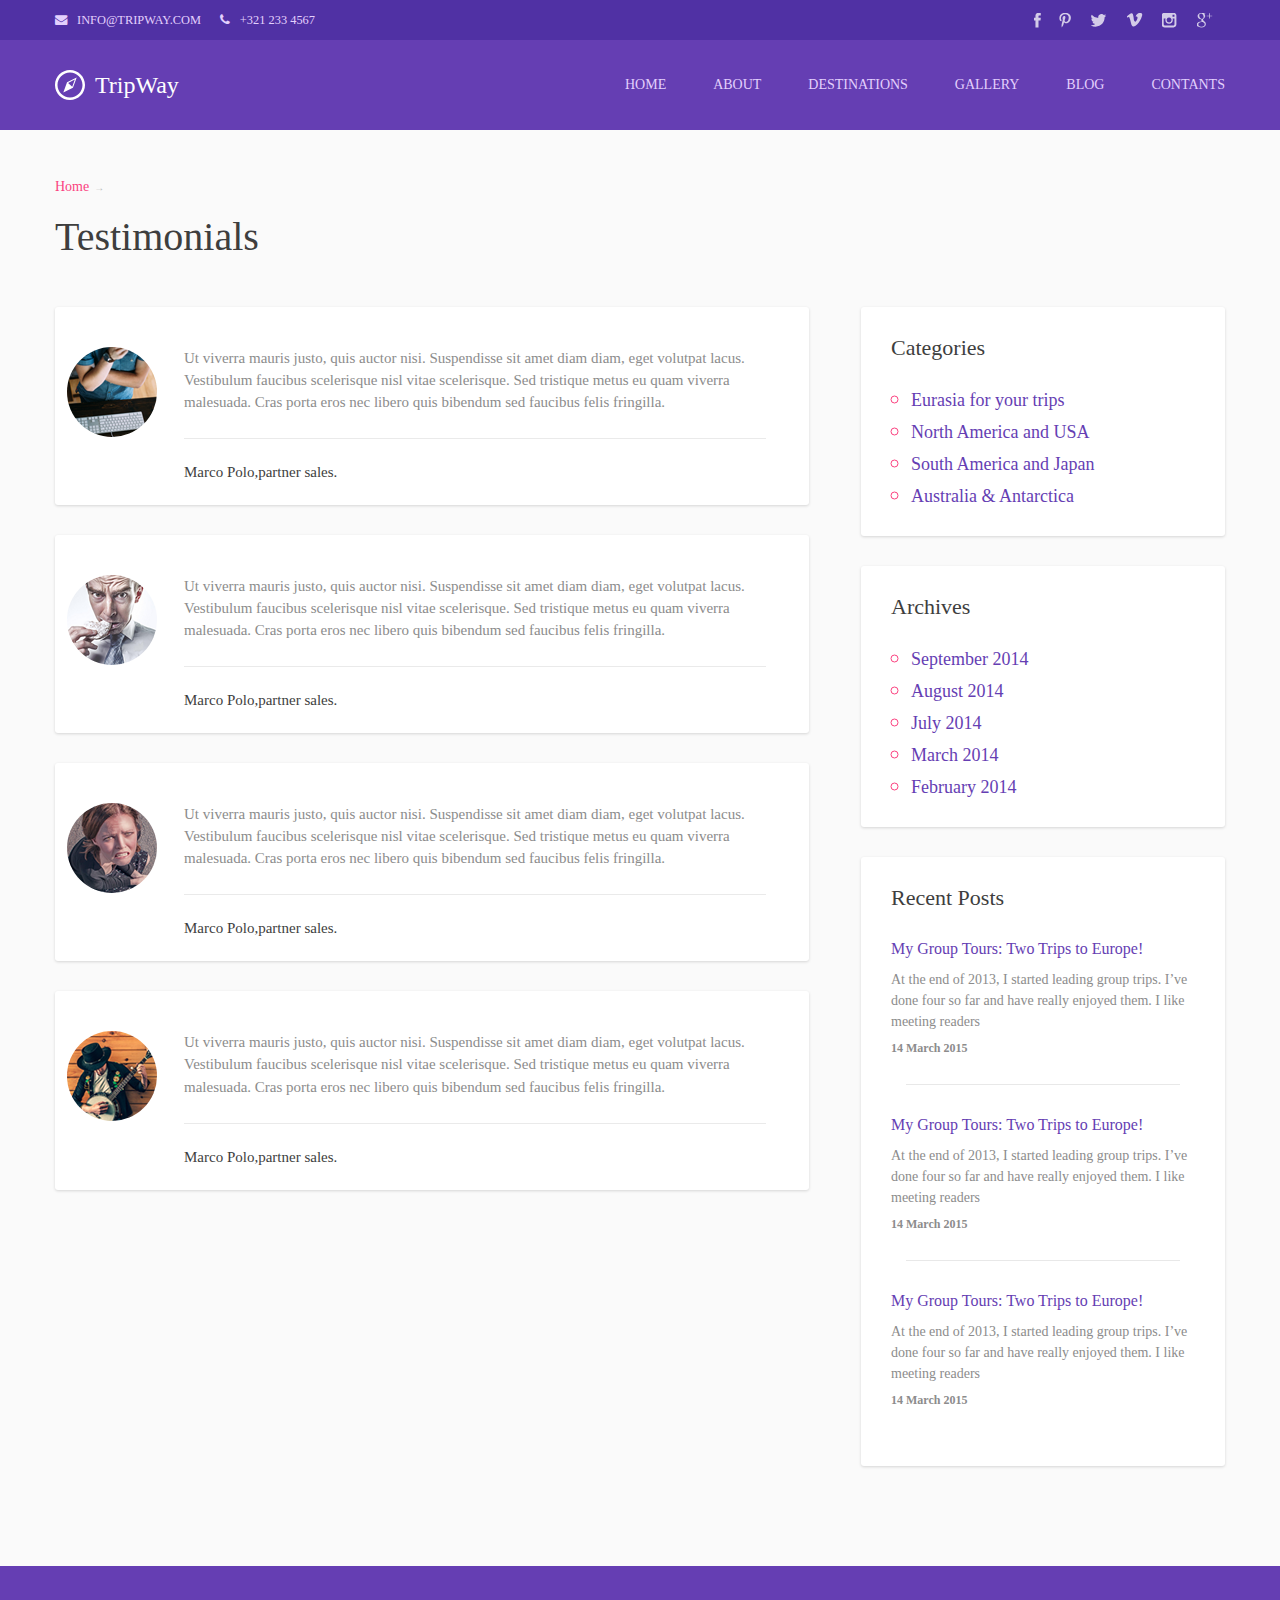
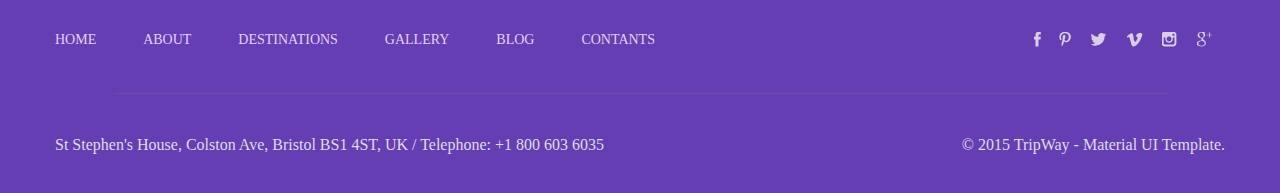
<file: testimonials.html>
<!DOCTYPE html><head><meta charset="UTF-8"><meta name="viewport" content="width=device-width, initial-scale=1.0"><meta http-equiv="X-UA-Compatible" content="ie=edge"><link href="https://maxcdn.bootstrapcdn.com/font-awesome/4.2.0/css/font-awesome.min.css" rel="stylesheet"><link rel="stylesheet" href="css/normalize.css"><link rel="stylesheet" href="css/reset.css"><link rel="stylesheet" href="css/testimonials.css"><title>Testimonials</title></head><body id="body"><header class="header" id="header"><div class="nav"><div class="nav__info"><div class="container"><div class="nav__info-content"><div class="nav__info__communication"><span class="nav__info__communication-email"><i class="fa fa-envelope nav__info__communication-icon" aria-hidden="true"></i><a href="mailto:greedrussell@gmail.com">Info@tripway.com</a></span><span class="nav__info__communication-phone"><i class="fa fa-phone nav__info__communication-icon" aria-hidden="true"></i><a href="tel:+3212334567">+321 233 4567</a></span></div><div class="nav__info__media"><a href="#"><img class="soc-links" style="width: 7px; height: 15px;" src="img/facebook-logo.svg" alt="p"></a><a href="#"><img class="soc-links" style="width: 12px; height: 15px;" src="img/p.svg" alt="p"></a><a href="#"><img class="soc-links" style="width: 16px; height: 13px;" src="img/twitter-logo.svg" alt="p"></a><a href="#"><img class="soc-links" style="width: 16px; height: 14px;" src="img/vimeo-icon.svg" alt="p"></a><a href="#"><img class="soc-links" style="width: 15px; height: 15px;" src="img/icon.svg" alt="p"></a><a href="#"><img class="soc-links" style="width: 16px; height: 15px;" src="img/google.svg" alt="google"></a></div></div></div></div><div class="nav__main"><div class="container"><div class="nav__main-content"><img class="nav__main-hamburger" id="modal-open-button" src="img/MenuIconpx.png" alt="click"><div class="nav__main-logo"><img class="nav__main-logo-img" src="img/logo.svg" alt="logo" height="40" width="40"> TripWay</div><div class="nav__main-links header__nav__main-links"><a class="nav__main-link" href="index.html">Home</a><a class="nav__main-link" href="faq.html">About</a><a class="nav__main-link" href="destinations.html">Destinations</a><a class="nav__main-link" href="gallery.html">Gallery</a><a class="nav__main-link" href="blog.html">Blog</a><a class="nav__main-link" href="contacts.html">Contants</a></div></div></div></div></div></header><div class="breadcrumbs"><div class="container"><div class="breadcrumbs__item">Home</div></div></div><h1 class="testimonials-header"><div class="container">Testimonials</div></h1><div class="container"><div class="main"><div class="testimonials"><div class="testimonials-content"><div class="testimonials__cards"><div class="testimonials__card"><div class="testimonials__card__content"><img class="round testimonials__card__img" src="img/card1.png" alt="photo"><div class="testimonials__card__context"><p class="testimonials__card__context__text">Ut viverra mauris justo, quis auctor nisi. Suspendisse sit amet diam diam, eget volutpat lacus. Vestibulum faucibus scelerisque nisl vitae scelerisque. Sed tristique metus eu quam viverra malesuada. Cras porta eros nec libero quis bibendum sed faucibus felis fringilla.</p><h6 class="testimonials__card__context__author">Marco Polo,</h6><span class="testimonials__card__context__author-job">partner sales.</span></div></div></div><!-- //card--><div class="testimonials__card"><div class="testimonials__card__content"><img class="round testimonials__card__img" src="img/card2.png" alt="photo"><div class="testimonials__card__context"><p class="testimonials__card__context__text">Ut viverra mauris justo, quis auctor nisi. Suspendisse sit amet diam diam, eget volutpat lacus. Vestibulum faucibus scelerisque nisl vitae scelerisque. Sed tristique metus eu quam viverra malesuada. Cras porta eros nec libero quis bibendum sed faucibus felis fringilla.</p><h6 class="testimonials__card__context__author">Marco Polo,</h6><span class="testimonials__card__context__author-job">partner sales.</span></div></div></div><!-- //card--><div class="testimonials__card"><div class="testimonials__card__content"><img class="round testimonials__card__img" src="img/card3.png" alt="photo"><div class="testimonials__card__context"><p class="testimonials__card__context__text">Ut viverra mauris justo, quis auctor nisi. Suspendisse sit amet diam diam, eget volutpat lacus. Vestibulum faucibus scelerisque nisl vitae scelerisque. Sed tristique metus eu quam viverra malesuada. Cras porta eros nec libero quis bibendum sed faucibus felis fringilla.</p><h6 class="testimonials__card__context__author">Marco Polo,</h6><span class="testimonials__card__context__author-job">partner sales.</span></div></div></div><!-- //card--><div class="testimonials__card"><div class="testimonials__card__content"><img class="round testimonials__card__img" src="img/card4.png" alt="photo"><div class="testimonials__card__context"><p class="testimonials__card__context__text">Ut viverra mauris justo, quis auctor nisi. Suspendisse sit amet diam diam, eget volutpat lacus. Vestibulum faucibus scelerisque nisl vitae scelerisque. Sed tristique metus eu quam viverra malesuada. Cras porta eros nec libero quis bibendum sed faucibus felis fringilla.</p><h6 class="testimonials__card__context__author">Marco Polo,</h6><span class="testimonials__card__context__author-job">partner sales.</span></div></div></div><!-- //card--></div></div></div><aside class="aside"><div class="aside-categories aside-block"><div class="aside-block__content"><h5 class="aside-list-header">Categories</h5><ul class="aside-list"><li class="aside-list__item"><a class="aside-list__item__link" href="#"> Eurasia for your trips</a></li><li class="aside-list__item"><a class="aside-list__item__link" href="#">North America and USA</a></li><li class="aside-list__item"><a class="aside-list__item__link" href="#">South America and Japan</a></li><li class="aside-list__item"><a class="aside-list__item__link" href="#">Australia &amp; Antarctica</a></li></ul></div></div><!-- //categories--><div class="aside-archives aside-block"><div class="aside-block__content"><h5 class="aside-list-header">Archives</h5><ul class="aside-list"><li class="aside-list__item"><a class="aside-list__item__link" href="#"> September 2014</a></li><li class="aside-list__item"><a class="aside-list__item__link" href="#">August 2014&#x9;</a></li><li class="aside-list__item"><a class="aside-list__item__link" href="#">July 2014</a></li><li class="aside-list__item"><a class="aside-list__item__link" href="#">March 2014</a></li><li class="aside-list__item"><a class="aside-list__item__link" href="#">February 2014</a></li></ul></div></div><!-- //Archives--><div class="aside-recent-posts aside-block"><div class="aside-block__content"><h5 class="aside-list-header aside-recent__header">Recent Posts</h5><div class="aside-recent-posts__posts"><div class="aside-recent-posts__posts__post"><a class="aside-recent-posts__posts__post__header" href="#">My Group Tours: Two Trips to Europe!</a><div class="aside-recent-posts__posts__post__description">At the end of 2013, I started leading group trips. I’ve done four so far and have really enjoyed them. I like meeting readers</div><div class="aside-recent-posts__posts__post__data">14 March 2015</div></div><div class="line"></div><div class="aside-recent-posts__posts__post"><a class="aside-recent-posts__posts__post__header" href="#">My Group Tours: Two Trips to Europe!</a><div class="aside-recent-posts__posts__post__description">At the end of 2013, I started leading group trips. I’ve done four so far and have really enjoyed them. I like meeting readers</div><div class="aside-recent-posts__posts__post__data">14 March 2015</div></div><div class="line"></div><div class="aside-recent-posts__posts__post"><a class="aside-recent-posts__posts__post__header" href="#">My Group Tours: Two Trips to Europe!</a><div class="aside-recent-posts__posts__post__description">At the end of 2013, I started leading group trips. I’ve done four so far and have really enjoyed them. I like meeting readers</div><div class="aside-recent-posts__posts__post__data">14 March 2015</div></div></div></div></div><!-- //Archives--></aside></div></div><footer><div class="container"><div class="footer__content"><div class="footer__content__links"><div class="nav__main-links footer__nav__main-links"><a class="nav__main-link footer__nav__main-link" href="index.html">Home</a><a class="nav__main-link footer__nav__main-link" href="faq.html">About</a><a class="nav__main-link footer__nav__main-link" href="destinations.html">Destinations</a><a class="nav__main-link footer__nav__main-link" href="gallery.html">Gallery</a><a class="nav__main-link footer__nav__main-link" href="blog.html">Blog</a><a class="nav__main-link footer__nav__main-link" href="contacts.html">Contants</a></div><div class="nav__info__media footer__nav__info__media"><a href="#"><img class="soc-links" style="width: 7px; height: 15px;" src="img/facebook-logo.svg" alt="p"></a><a href="#"><img class="soc-links" style="width: 12px; height: 15px;" src="img/p.svg" alt="p"></a><a href="#"><img class="soc-links" style="width: 16px; height: 13px;" src="img/twitter-logo.svg" alt="p"></a><a href="#"><img class="soc-links" style="width: 16px; height: 14px;" src="img/vimeo-icon.svg" alt="p"></a><a href="#"><img class="soc-links" style="width: 15px; height: 15px;" src="img/icon.svg" alt="p"></a><a href="#"><img class="soc-links" style="width: 16px; height: 15px;" src="img/google.svg" alt="google"></a></div></div><div class="line"></div><div class="footer__content__contact"><span class="footer__content__contact__addres">St Stephen&apos;s House, Colston Ave, Bristol BS1 4ST, UK  /  Telephone: +1 800 603 6035</span><span class="footer__content__contact__copyright">&copy; 2015 TripWay - Material UI Template.</span></div></div></div></footer><div class="modal-menu" id="modal-menu"><div class="modal-menu-content" id="modal-menu-content"><button class="modal-menu-content-close" id="modal-close-button">&times;</button><div class="nav__main-links modal__nav-links"><a class="nav__main-link" href="index.html">Home</a><a class="nav__main-link" href="faq.html">About</a><a class="nav__main-link" href="destinations.html">Destinations</a><a class="nav__main-link" href="gallery.html">Gallery</a><a class="nav__main-link" href="blog.html">Blog</a><a class="nav__main-link" href="contacts.html">Contants</a></div><div class="nav__info__communication modal-menu__communication"><span class="nav__info__communication-email"><i class="fa fa-envelope nav__info__communication-icon" aria-hidden="true"></i><a href="mailto:greedrussell@gmail.com">Info@tripway.com</a></span><span class="nav__info__communication-phone"><i class="fa fa-phone nav__info__communication-icon" aria-hidden="true"></i><a href="tel:+3212334567">+321 233 4567</a></span></div></div></div><script src="https://ajax.googleapis.com/ajax/libs/jquery/3.4.1/jquery.min.js"></script><script src="js/modal-menu.js"></script></body>
</file>
<file: css/main.css>
.round { border-radius: 50%; }

.round { border-radius: 50%; }

.nav { font-size: 12.4px; font-weight: 400; color: #E3D0FD; }
.nav__info { background-color: #5031a4; height: 40px; }
.nav__info-content { height: 100%; display: -webkit-box; display: -ms-flexbox; display: flex; -webkit-box-pack: justify; -ms-flex-pack: justify; justify-content: space-between; }
.nav__info__communication { height: 100%; display: -webkit-box; display: -ms-flexbox; display: flex; -webkit-box-align: center; -ms-flex-align: center; align-items: center; width: 260px; -webkit-box-pack: justify; -ms-flex-pack: justify; justify-content: space-between; }
.nav__info__communication-icon { margin-right: 10px; }
.nav__info__communication-email, .nav__info__communication-phone { text-transform: uppercase; display: -webkit-box; display: -ms-flexbox; display: flex; -webkit-box-align: center; -ms-flex-align: center; align-items: center; }
.nav__info__media { height: 100%; display: -webkit-box; display: -ms-flexbox; display: flex; -webkit-box-align: center; -ms-flex-align: center; align-items: center; width: 200px; -ms-flex-pack: distribute; justify-content: space-around; }
.nav__main { background-color: #653eb3; height: 90px; }
.nav__main-content { height: 100%; display: -webkit-box; display: -ms-flexbox; display: flex; -webkit-box-pack: justify; -ms-flex-pack: justify; justify-content: space-between; }
.nav__main-logo { height: 100%; display: -webkit-box; display: -ms-flexbox; display: flex; -webkit-box-align: center; -ms-flex-align: center; align-items: center; font-size: 24px; color: #fff; }
.nav__main-logo-img { margin-top: 10px; }
.nav__main-links { text-transform: uppercase; font-size: 14px; height: 100%; display: -webkit-box; display: -ms-flexbox; display: flex; -webkit-box-pack: justify; -ms-flex-pack: justify; justify-content: space-between; -webkit-box-align: center; -ms-flex-align: center; align-items: center; width: 600px; }
.nav__main-link:hover { -webkit-transform: scale(1.2); transform: scale(1.2); }
.nav__main-hamburger { display: none; }

.modal-menu { position: fixed; left: 0; top: 0; width: 100%; height: 100%; background-color: rgba(0, 0, 0, 0.5); -webkit-transition: 0.5s; transition: 0.5s; -webkit-transform-origin: left center; transform-origin: left center; -webkit-transform: scaleX(0); transform: scaleX(0); opacity: 0; }
.modal-menu_active { -webkit-transform: scaleX(1); transform: scaleX(1); opacity: 1; }
.modal-menu-content { position: relative; background-color: #653eb3; color: #000; left: 0; top: 0; width: 300px; height: 100%; }
.modal-menu-content-close { font-size: 30px; position: absolute; top: 0; right: -17px; cursor: pointer; background-color: #653eb3; border: 0; color: #fff; }

.modal__nav-links { -webkit-box-orient: vertical; -webkit-box-direction: normal; -ms-flex-direction: column; flex-direction: column; padding-top: 60px; width: 300px; height: 300px; }

@media (max-width: 700px) { .nav__main-logo { margin-right: 10px; }
  .nav__info__media { margin: 0 auto; }
  .nav__info__communication { display: none; }
  .modal-menu__communication { margin-top: 100px; display: block; color: #fff; margin-left: 30px; }
  .header__nav__main-links { display: none; }
  .nav__main-hamburger { cursor: pointer; margin-top: 23px; display: block; width: 32px; height: 32px; margin-left: 10px; } }
@media(max-width: 1191px) { .nav__info-content { padding: 0px 15px; } }
.round { border-radius: 50%; }

footer { background-color: #653eb3; }

.footer__content { padding-top: 61px; }
.footer__content__links { display: -webkit-box; display: -ms-flexbox; display: flex; -webkit-box-pack: justify; -ms-flex-pack: justify; justify-content: space-between; -webkit-box-align: center; -ms-flex-align: center; align-items: center; padding-bottom: 41px; }
.footer__content__contact { margin-top: 43px; padding-bottom: 40px; display: -webkit-box; display: -ms-flexbox; display: flex; -webkit-box-pack: justify; -ms-flex-pack: justify; justify-content: space-between; -webkit-box-align: center; -ms-flex-align: center; align-items: center; color: #dfdaed; font-size: 16px; }
.footer__content__contact__addres { margin-right: 20px; }
.footer__nav__main-links { margin-right: 20px; }

.line { height: 1px; opacity: 0.2; background-color: #ffffff; }

.soc-links { margin-top: 7px; -webkit-transform: scale(1.3); transform: scale(1.3); }

@media (max-width: 393px) { .footer__nav__info__media { -webkit-box-orient: vertical; -webkit-box-direction: normal; -ms-flex-flow: column; flex-flow: column; }
  .footer__nav__info__media a { padding-top: 5px; } }
@media (max-width: 650px) { .footer__nav__main-links { display: -webkit-box; display: -ms-flexbox; display: flex; -webkit-box-orient: vertical; -webkit-box-direction: normal; -ms-flex-direction: column; flex-direction: column; }
  .footer__nav__main-link { margin-top: 8px; }
  .footer__content__contact { -webkit-box-orient: vertical; -webkit-box-direction: normal; -ms-flex-direction: column; flex-direction: column; }
  .footer__content__contact__copyright { margin-top: 30px; }
  .footer__nav__info__media { width: 400px; }
  .footer__nav__info__media { margin-left: 18px; } }
@media(max-width: 1191px) { .footer__content { padding: 61px 15px 0px 15px; } }
body { font-family: Roboto; }

header { height: 100vh; background-image: url(../img/golden-gate-2.jpg); background-repeat: no-repeat; background-size: 100%; -webkit-transition: background-image 0.5s linear; transition: background-image 0.5s linear; background-size: cover; background-position: center center; background-attachment: fixed; }

a { text-decoration: none; color: #E3D0FD; }

.context-header { color: #3e3e3e; font-size: 34px; }

.button { text-align: center; font-size: 18px; font-weight: 400; line-height: 1.33; padding: 12px; display: inline-block; color: #fff; background-color: #fb4381; border-radius: 3px; -webkit-box-shadow: 0px 1px 3px 0 rgba(0, 0, 0, 0.25); box-shadow: 0px 1px 3px 0 rgba(0, 0, 0, 0.25); }
.button:hover { -webkit-transform: scale(1.1); transform: scale(1.1); }

.button-o { text-align: center; border: 0; color: #fb4381; font-size: 18px; font-weight: 400; line-height: 1.33; padding: 12px; background-color: #fff; border-radius: 3px; -webkit-box-shadow: 0px 1px 3px 0 rgba(0, 0, 0, 0.25); box-shadow: 0px 1px 3px 0 rgba(0, 0, 0, 0.25); width: 118px; height: 51px; }
.button-o:hover { -webkit-transform: scale(1.1); transform: scale(1.1); }

.container { padding: 0 15px; max-width: 1170px; margin: auto; height: 100%; }

.header__slider { display: -webkit-box; display: -ms-flexbox; display: flex; -webkit-box-pack: justify; -ms-flex-pack: justify; justify-content: space-between; margin-top: 200px; }
.header__slider-button { cursor: pointer; color: #fff; background-color: rgba(127, 127, 127, 0.5); font-size: 40px; width: 80px; height: 80px; display: -webkit-box; display: -ms-flexbox; display: flex; -webkit-box-pack: center; -ms-flex-pack: center; justify-content: center; -webkit-box-align: center; -ms-flex-align: center; align-items: center; }
.header__slider-button:hover { -webkit-transform: scaleY(1.15); transform: scaleY(1.15); }
.header__slider__context { position: absolute; top: calc(100vh - 145px); background-color: #fff; -webkit-box-shadow: 0px 1px 3px 0 rgba(0, 0, 0, 0.15); box-shadow: 0px 1px 3px 0 rgba(0, 0, 0, 0.15); height: 145px; width: 100%; }
.header__slider__context-content { display: -webkit-box; display: -ms-flexbox; display: flex; -webkit-box-align: center; -ms-flex-align: center; align-items: center; -webkit-box-pack: justify; -ms-flex-pack: justify; justify-content: space-between; height: 100%; }
.header__slider__context-name { font-size: 34px; font-weight: 500; color: #616161; -webkit-box-flex: 0; -ms-flex: 0 0 240px; flex: 0 0 240px; }
@media (max-width: 745px) { .header__slider__context-name { -webkit-box-flex: 0; -ms-flex: 0; flex: 0; } }
.header__slider__context-text { color: #8c8c8c; font-size: 16px; text-align: center; line-height: 1.63; padding: 0 30px; -webkit-box-flex: 1; -ms-flex: 1 0; flex: 1 0; min-width: 0; }
.header__slider__context-button-wrapper { -webkit-box-flex: 0; -ms-flex: 0 0 240px; flex: 0 0 240px; text-align: right; }
@media (max-width: 745px) { .header__slider__context-button-wrapper { -webkit-box-flex: 0; -ms-flex: 0; flex: 0; } }
.header__slider__context-button { min-width: 140px; }

.advice { background-color: #fafafa; }
.advice-content { padding-top: 120px; display: -webkit-box; display: -ms-flexbox; display: flex; -webkit-box-orient: vertical; -webkit-box-direction: normal; -ms-flex-direction: column; flex-direction: column; -webkit-box-align: center; -ms-flex-align: center; align-items: center; }
.advice__header { font-size: 46px; text-align: center; }
.advice__text { max-width: 926px; font-size: 18px; line-height: 1.61; color: #777; text-align: center; margin-top: 37px; }
.advice__sections { margin-top: 71px; width: 100%; display: -webkit-box; display: -ms-flexbox; display: flex; -webkit-box-pack: justify; -ms-flex-pack: justify; justify-content: space-between; -ms-flex-wrap: wrap; flex-wrap: wrap; }
.advice__section-image { display: block; margin: 0 auto; }
.advice__section-header { margin-top: 18px; font-size: 22px; text-align: center; }
.advice__section-text { margin-top: 16px; font-size: 15px; line-height: 1.73; width: 240px; text-align: center; color: #8c8c8c; }
.advice__difficult { background-color: #653eb3; height: 145px; margin-top: 120px; }
.advice__difficult-box { height: 100%; display: -webkit-box; display: -ms-flexbox; display: flex; -webkit-box-align: center; -ms-flex-align: center; align-items: center; }
.advice__difficult-content { width: 100%; display: -webkit-box; display: -ms-flexbox; display: flex; -ms-flex-wrap: wrap; flex-wrap: wrap; height: 27px; -webkit-box-pack: justify; -ms-flex-pack: justify; justify-content: space-between; -webkit-box-align: center; -ms-flex-align: center; align-items: center; }
.advice__difficult__text { color: #fff; font-size: 34px; }

.destinations { background-color: #fafafa; padding-bottom: 98px; }
.destinations-content { padding-top: 96px; }
.destinations__sections { margin-top: 62px; display: -webkit-box; display: -ms-flexbox; display: flex; -ms-flex-wrap: wrap; flex-wrap: wrap; -webkit-box-pack: justify; -ms-flex-pack: justify; justify-content: space-between; }
.destinations__sections__row { width: 100%; display: -webkit-box; display: -ms-flexbox; display: flex; -ms-flex-wrap: wrap; flex-wrap: wrap; -webkit-box-pack: justify; -ms-flex-pack: justify; justify-content: space-between; }
.destinations__section { border-radius: 3px; -webkit-box-shadow: 0px 1px 3px 0 rgba(0, 0, 0, 0.15); box-shadow: 0px 1px 3px 0 rgba(0, 0, 0, 0.15); background-color: #ffffff; margin-top: 30px; position: relative; overflow: hidden; }
.destinations__section__image { max-width: 100%; height: auto; display: block; }
.destinations__section__context { padding-bottom: 18px; padding-top: 24px; margin-left: 22px; }
.destinations__section__context-up { display: -webkit-box; display: -ms-flexbox; display: flex; -webkit-box-align: center; -ms-flex-align: center; align-items: center; }
.destinations__section__context__header { font-size: 22px; }
.destinations__section__context__price { font-size: 17px; color: #653eb3; margin-left: 10px; }
.destinations__section__context__text { font-size: 14px; line-height: 1.47; color: #8c8c8c; }
.destinations__section__context__button { max-width: 155px; padding: 14px 19px 16px 19px; font-size: 16px; }

.discounts { background-color: #fff; }
.discounts-content { width: 100%; display: -webkit-box; display: -ms-flexbox; display: flex; padding-top: 64px; padding-bottom: 58px; -webkit-box-pack: justify; -ms-flex-pack: justify; justify-content: space-between; }
.discounts-content form { display: -webkit-box; display: -ms-flexbox; display: flex; -webkit-box-pack: end; -ms-flex-pack: end; justify-content: flex-end; -webkit-box-align: center; -ms-flex-align: center; align-items: center; }
.discounts-header { margin-top: 10px; }
.discounts-email { margin-right: 20px; width: 288px; height: 30px; outline: none; border: 0; border-bottom: 1px solid #e1e1e1; color: #000; font-size: 18px; }

.testimonials { padding-bottom: 130px; padding-top: 97px; background-color: #fafafa; }
.testimonials__cards { margin-top: 68px; display: -webkit-box; display: -ms-flexbox; display: flex; -ms-flex-wrap: wrap; flex-wrap: wrap; -webkit-box-pack: justify; -ms-flex-pack: justify; justify-content: space-between; }
.testimonials__card { max-width: 560px; background-color: #fff; border-radius: 3px; -webkit-box-shadow: 0px 1px 3px 0 rgba(0, 0, 0, 0.15); box-shadow: 0px 1px 3px 0 rgba(0, 0, 0, 0.15); margin-bottom: 30px; padding: 10px 12px 25px 12px; }
.testimonials__card__content { padding-top: 30px; margin: 0 auto; }
.testimonials__card__context { float: right; }
.testimonials__card__context__text { color: #8c8c8c; font-size: 15px; line-height: 1.47; padding-bottom: 25px; border-bottom: 1px solid #eaeaea; margin-bottom: 25px; max-width: 386px; margin-left: 27px; margin-right: 31px; }
.testimonials__card__context__author { display: inline; color: #3e3e3e; font-size: 15px; font-weight: 500; margin-left: 27px; }
.testimonials__card__context__author-job { font-size: 15px; color: #3e3e3e; }

@media (max-width: 510px) { .header__slider { margin-top: 40%; } }
@media (max-width: 800px) { .discounts-content { display: block; }
  .discounts-content form { margin-top: 20px; -webkit-box-orient: vertical; -webkit-box-direction: normal; -ms-flex-direction: column; flex-direction: column; -webkit-box-pack: justify; -ms-flex-pack: justify; justify-content: space-between; }
  .discounts-button { margin-top: 8px; }
  .discounts-header { text-align: center; margin-left: 3px; font-size: 26px; margin-bottom: 8px; }
  .discounts-email { margin-left: 3px; } }
@media (max-width: 745px) { .testimonials__card__img { display: block; margin: 0 auto; margin-bottom: 15px; }
  .header__slider-button { -webkit-transform: scale(0.8); transform: scale(0.8); }
  .header__slider-button:hover { -webkit-transform: scale(0.8); transform: scale(0.8); }
  .testimonials { padding-bottom: 70px; }
  .advice__section { margin-top: 28px; }
  .header__slider__context-name { margin-top: 4px; }
  .header__slider__context-button { margin: 5px 0px; }
  .header__slider__context { height: auto; }
  .header__slider__context-content { -webkit-box-orient: vertical; -webkit-box-direction: normal; -ms-flex-direction: column; flex-direction: column; }
  .destinations__sections { -webkit-box-pack: center; -ms-flex-pack: center; justify-content: center; }
  .advice__sections { -webkit-box-align: center; -ms-flex-align: center; align-items: center; -webkit-box-orient: vertical; -webkit-box-direction: normal; -ms-flex-direction: column; flex-direction: column; } }
@media (max-width: 900px) { .advice__difficult { height: 200px; }
  .advice__difficult-content { height: 100%; }
  .advice__difficult__text { text-align: center; margin: 0 auto; }
  .advice__difficult__button { margin: 0 auto; margin-top: -10px; } }
.cope_text { overflow: hidden; line-height: 20px; }

.cope_text p { margin: 0 0 0 0; }

.line-clamp { display: -webkit-box; -webkit-line-clamp: 3; -webkit-box-orient: vertical; max-width: 310px; margin: 21px 33px 22px 0px; }

@media(max-width: 976px) { .advice__sections { -webkit-box-pack: center; -ms-flex-pack: center; justify-content: center; }
  .advice__section:last-child { margin-top: 20px; }
  .destinations__header { text-align: center; } }
@media(max-width: 1170px) { .advice__text { padding: 5px; }
  .testimonials__card { margin: 0 auto; margin-top: 30px; } }
@media(max-width: 1191px) { .destinations__sections { -webkit-box-pack: center; -ms-flex-pack: center; justify-content: center; }
  .destinations__section { margin: 30px 15px 0px 15px; }
  .destinations__header { text-align: center; }
  .testimonials__header { text-align: center; }
  .discounts-content { width: 80%; margin-left: auto; margin-right: auto; } }
.stop-scroll { position: fixed; width: 100%; }

@media(max-width: 316px) { .discounts-content { width: 100%; margin: 0; }
  .discounts-form { width: 100%; }
  .discounts-email { width: 90%; } }

/*# sourceMappingURL=main.css.map */
</file>
<file: css/faq.css>
@charset "UTF-8";
.round { border-radius: 50%; }

.round { border-radius: 50%; }

.nav { font-size: 12.4px; font-weight: 400; color: #E3D0FD; }
.nav__info { background-color: #5031a4; height: 40px; }
.nav__info-content { height: 100%; display: -webkit-box; display: -ms-flexbox; display: flex; -webkit-box-pack: justify; -ms-flex-pack: justify; justify-content: space-between; }
.nav__info__communication { height: 100%; display: -webkit-box; display: -ms-flexbox; display: flex; -webkit-box-align: center; -ms-flex-align: center; align-items: center; width: 260px; -webkit-box-pack: justify; -ms-flex-pack: justify; justify-content: space-between; }
.nav__info__communication-icon { margin-right: 10px; }
.nav__info__communication-email, .nav__info__communication-phone { text-transform: uppercase; display: -webkit-box; display: -ms-flexbox; display: flex; -webkit-box-align: center; -ms-flex-align: center; align-items: center; }
.nav__info__media { height: 100%; display: -webkit-box; display: -ms-flexbox; display: flex; -webkit-box-align: center; -ms-flex-align: center; align-items: center; width: 200px; -ms-flex-pack: distribute; justify-content: space-around; }
.nav__main { background-color: #653eb3; height: 90px; }
.nav__main-content { height: 100%; display: -webkit-box; display: -ms-flexbox; display: flex; -webkit-box-pack: justify; -ms-flex-pack: justify; justify-content: space-between; }
.nav__main-logo { height: 100%; display: -webkit-box; display: -ms-flexbox; display: flex; -webkit-box-align: center; -ms-flex-align: center; align-items: center; font-size: 24px; color: #fff; }
.nav__main-logo-img { margin-top: 10px; }
.nav__main-links { text-transform: uppercase; font-size: 14px; height: 100%; display: -webkit-box; display: -ms-flexbox; display: flex; -webkit-box-pack: justify; -ms-flex-pack: justify; justify-content: space-between; -webkit-box-align: center; -ms-flex-align: center; align-items: center; width: 600px; }
.nav__main-link:hover { -webkit-transform: scale(1.2); transform: scale(1.2); }
.nav__main-hamburger { display: none; }

.modal-menu { position: fixed; left: 0; top: 0; width: 100%; height: 100%; background-color: rgba(0, 0, 0, 0.5); -webkit-transition: 0.5s; transition: 0.5s; -webkit-transform-origin: left center; transform-origin: left center; -webkit-transform: scaleX(0); transform: scaleX(0); opacity: 0; }
.modal-menu_active { -webkit-transform: scaleX(1); transform: scaleX(1); opacity: 1; }
.modal-menu-content { position: relative; background-color: #653eb3; color: #000; left: 0; top: 0; width: 300px; height: 100%; }
.modal-menu-content-close { font-size: 30px; position: absolute; top: 0; right: -17px; cursor: pointer; background-color: #653eb3; border: 0; color: #fff; }

.modal__nav-links { -webkit-box-orient: vertical; -webkit-box-direction: normal; -ms-flex-direction: column; flex-direction: column; padding-top: 60px; width: 300px; height: 300px; }

@media (max-width: 700px) { .nav__main-logo { margin-right: 10px; }
  .nav__info__media { margin: 0 auto; }
  .nav__info__communication { display: none; }
  .modal-menu__communication { margin-top: 100px; display: block; color: #fff; margin-left: 30px; }
  .header__nav__main-links { display: none; }
  .nav__main-hamburger { cursor: pointer; margin-top: 23px; display: block; width: 32px; height: 32px; margin-left: 10px; } }
@media(max-width: 1191px) { .nav__info-content { padding: 0px 15px; } }
.round { border-radius: 50%; }

footer { background-color: #653eb3; }

.footer__content { padding-top: 61px; }
.footer__content__links { display: -webkit-box; display: -ms-flexbox; display: flex; -webkit-box-pack: justify; -ms-flex-pack: justify; justify-content: space-between; -webkit-box-align: center; -ms-flex-align: center; align-items: center; padding-bottom: 41px; }
.footer__content__contact { margin-top: 43px; padding-bottom: 40px; display: -webkit-box; display: -ms-flexbox; display: flex; -webkit-box-pack: justify; -ms-flex-pack: justify; justify-content: space-between; -webkit-box-align: center; -ms-flex-align: center; align-items: center; color: #dfdaed; font-size: 16px; }
.footer__content__contact__addres { margin-right: 20px; }
.footer__nav__main-links { margin-right: 20px; }

.line { height: 1px; opacity: 0.2; background-color: #ffffff; }

.soc-links { margin-top: 7px; -webkit-transform: scale(1.3); transform: scale(1.3); }

@media (max-width: 393px) { .footer__nav__info__media { -webkit-box-orient: vertical; -webkit-box-direction: normal; -ms-flex-flow: column; flex-flow: column; }
  .footer__nav__info__media a { padding-top: 5px; } }
@media (max-width: 650px) { .footer__nav__main-links { display: -webkit-box; display: -ms-flexbox; display: flex; -webkit-box-orient: vertical; -webkit-box-direction: normal; -ms-flex-direction: column; flex-direction: column; }
  .footer__nav__main-link { margin-top: 8px; }
  .footer__content__contact { -webkit-box-orient: vertical; -webkit-box-direction: normal; -ms-flex-direction: column; flex-direction: column; }
  .footer__content__contact__copyright { margin-top: 30px; }
  .footer__nav__info__media { width: 400px; }
  .footer__nav__info__media { margin-left: 18px; } }
@media(max-width: 1191px) { .footer__content { padding: 61px 15px 0px 15px; } }
.breadcrumbs { margin-top: 50px; color: #fb4381; font-size: 14px; }
.breadcrumbs__item::after { margin-left: 5px; content: "→"; color: #BABABA; font-size: 10px; vertical-align: middle; }

@media (max-width: 1025px) { .breadcrumbs { padding-left: 3px; } }
body { background-color: #fafafa; font-family: Roboto; }

a { text-decoration: none; color: #E3D0FD; }

.container { padding: 0 15px; max-width: 1170px; margin: auto; height: 100%; }

.faq-header { color: #3e3e3e; font-size: 40px; margin-top: 23px; }

.faq { padding-bottom: 120px; margin-top: 25px; }
.faq__item { margin-top: 30px; -webkit-box-shadow: 0px 1px 3px 0 rgba(0, 0, 0, 0.15); box-shadow: 0px 1px 3px 0 rgba(0, 0, 0, 0.15); background-color: #fff; border-radius: 3px; color: #3e3e3e; }
.faq__item__question { padding: 30px; display: -webkit-box; display: -ms-flexbox; display: flex; }
.faq__item__question__text { font-size: 18px; }
.faq__item__answer { display: -webkit-box; display: -ms-flexbox; display: flex; padding: 15px 30px 30px 30px; }
.faq__item__answer .faq__item__indicator { padding-top: 3px; }
.faq__item__answer__text { font-size: 16px; display: inline; line-height: 1.5; }
.faq__item__indicator { font-size: 18px; color: #653eb3; margin-right: 10px; }

.question-line { height: 1px; background-color: #e1e1e1; width: 95%; margin: 0 auto; }

/*# sourceMappingURL=faq.css.map */
</file>
<file: css/gallery.css>
@charset "UTF-8";
.round { border-radius: 50%; }

.round { border-radius: 50%; }

.nav { font-size: 12.4px; font-weight: 400; color: #E3D0FD; }
.nav__info { background-color: #5031a4; height: 40px; }
.nav__info-content { height: 100%; display: -webkit-box; display: -ms-flexbox; display: flex; -webkit-box-pack: justify; -ms-flex-pack: justify; justify-content: space-between; }
.nav__info__communication { height: 100%; display: -webkit-box; display: -ms-flexbox; display: flex; -webkit-box-align: center; -ms-flex-align: center; align-items: center; width: 260px; -webkit-box-pack: justify; -ms-flex-pack: justify; justify-content: space-between; }
.nav__info__communication-icon { margin-right: 10px; }
.nav__info__communication-email, .nav__info__communication-phone { text-transform: uppercase; display: -webkit-box; display: -ms-flexbox; display: flex; -webkit-box-align: center; -ms-flex-align: center; align-items: center; }
.nav__info__media { height: 100%; display: -webkit-box; display: -ms-flexbox; display: flex; -webkit-box-align: center; -ms-flex-align: center; align-items: center; width: 200px; -ms-flex-pack: distribute; justify-content: space-around; }
.nav__main { background-color: #653eb3; height: 90px; }
.nav__main-content { height: 100%; display: -webkit-box; display: -ms-flexbox; display: flex; -webkit-box-pack: justify; -ms-flex-pack: justify; justify-content: space-between; }
.nav__main-logo { height: 100%; display: -webkit-box; display: -ms-flexbox; display: flex; -webkit-box-align: center; -ms-flex-align: center; align-items: center; font-size: 24px; color: #fff; }
.nav__main-logo-img { margin-top: 10px; }
.nav__main-links { text-transform: uppercase; font-size: 14px; height: 100%; display: -webkit-box; display: -ms-flexbox; display: flex; -webkit-box-pack: justify; -ms-flex-pack: justify; justify-content: space-between; -webkit-box-align: center; -ms-flex-align: center; align-items: center; width: 600px; }
.nav__main-link:hover { -webkit-transform: scale(1.2); transform: scale(1.2); }
.nav__main-hamburger { display: none; }

.modal-menu { position: fixed; left: 0; top: 0; width: 100%; height: 100%; background-color: rgba(0, 0, 0, 0.5); -webkit-transition: 0.5s; transition: 0.5s; -webkit-transform-origin: left center; transform-origin: left center; -webkit-transform: scaleX(0); transform: scaleX(0); opacity: 0; }
.modal-menu_active { -webkit-transform: scaleX(1); transform: scaleX(1); opacity: 1; }
.modal-menu-content { position: relative; background-color: #653eb3; color: #000; left: 0; top: 0; width: 300px; height: 100%; }
.modal-menu-content-close { font-size: 30px; position: absolute; top: 0; right: -17px; cursor: pointer; background-color: #653eb3; border: 0; color: #fff; }

.modal__nav-links { -webkit-box-orient: vertical; -webkit-box-direction: normal; -ms-flex-direction: column; flex-direction: column; padding-top: 60px; width: 300px; height: 300px; }

@media (max-width: 700px) { .nav__main-logo { margin-right: 10px; }
  .nav__info__media { margin: 0 auto; }
  .nav__info__communication { display: none; }
  .modal-menu__communication { margin-top: 100px; display: block; color: #fff; margin-left: 30px; }
  .header__nav__main-links { display: none; }
  .nav__main-hamburger { cursor: pointer; margin-top: 23px; display: block; width: 32px; height: 32px; margin-left: 10px; } }
@media(max-width: 1191px) { .nav__info-content { padding: 0px 15px; } }
.round { border-radius: 50%; }

footer { background-color: #653eb3; }

.footer__content { padding-top: 61px; }
.footer__content__links { display: -webkit-box; display: -ms-flexbox; display: flex; -webkit-box-pack: justify; -ms-flex-pack: justify; justify-content: space-between; -webkit-box-align: center; -ms-flex-align: center; align-items: center; padding-bottom: 41px; }
.footer__content__contact { margin-top: 43px; padding-bottom: 40px; display: -webkit-box; display: -ms-flexbox; display: flex; -webkit-box-pack: justify; -ms-flex-pack: justify; justify-content: space-between; -webkit-box-align: center; -ms-flex-align: center; align-items: center; color: #dfdaed; font-size: 16px; }
.footer__content__contact__addres { margin-right: 20px; }
.footer__nav__main-links { margin-right: 20px; }

.line { height: 1px; opacity: 0.2; background-color: #ffffff; }

.soc-links { margin-top: 7px; -webkit-transform: scale(1.3); transform: scale(1.3); }

@media (max-width: 393px) { .footer__nav__info__media { -webkit-box-orient: vertical; -webkit-box-direction: normal; -ms-flex-flow: column; flex-flow: column; }
  .footer__nav__info__media a { padding-top: 5px; } }
@media (max-width: 650px) { .footer__nav__main-links { display: -webkit-box; display: -ms-flexbox; display: flex; -webkit-box-orient: vertical; -webkit-box-direction: normal; -ms-flex-direction: column; flex-direction: column; }
  .footer__nav__main-link { margin-top: 8px; }
  .footer__content__contact { -webkit-box-orient: vertical; -webkit-box-direction: normal; -ms-flex-direction: column; flex-direction: column; }
  .footer__content__contact__copyright { margin-top: 30px; }
  .footer__nav__info__media { width: 400px; }
  .footer__nav__info__media { margin-left: 18px; } }
@media(max-width: 1191px) { .footer__content { padding: 61px 15px 0px 15px; } }
.breadcrumbs { margin-top: 50px; color: #fb4381; font-size: 14px; }
.breadcrumbs__item::after { margin-left: 5px; content: "→"; color: #BABABA; font-size: 10px; vertical-align: middle; }

@media (max-width: 1025px) { .breadcrumbs { padding-left: 3px; } }
body { background-color: #fafafa; font-family: Roboto; }

a { text-decoration: none; color: #E3D0FD; }

.container { padding: 0 15px; max-width: 1170px; margin: auto; height: 100%; }

.gallery-header { color: #3e3e3e; font-size: 40px; margin-top: 23px; }

.regions { margin-bottom: 20px; margin-top: 48px; }

.regions-list { text-decoration: none; display: -webkit-box; display: -ms-flexbox; display: flex; font-size: 22px; max-width: 634px; -webkit-box-pack: justify; -ms-flex-pack: justify; justify-content: space-between; -webkit-box-align: end; -ms-flex-align: end; align-items: flex-end; padding-bottom: 5px; border-bottom: 3px solid #dcdcdc; }

.region__link { color: #3e3e3e; padding: 3px; }
.region__link__active { border-bottom: 3px solid #fb4381; }

.gallery { margin-top: 30px; margin-bottom: 50px; }
.gallery__cards { display: -webkit-box; display: -ms-flexbox; display: flex; -ms-flex-wrap: wrap; flex-wrap: wrap; width: 100%; }
.gallery__card { -webkit-box-flex: 1; -ms-flex: 1 0; flex: 1 0; margin-right: 28px; min-width: 100%; margin-bottom: 30px; -webkit-box-shadow: 0px 1px 3px 0 rgba(0, 0, 0, 0.15); box-shadow: 0px 1px 3px 0 rgba(0, 0, 0, 0.15); border-radius: 3px; background-color: #fff; }
@media(min-width: 768px) { .gallery__card--1 { min-width: calc(50% - 28px); }
  .gallery__card--1:last-child { margin-right: 0; }
  .gallery__card--2 { min-width: calc(33% - 28px); }
  .gallery__card--2:last-child { margin-right: 0; }
  .gallery__card--3 { min-width: calc(25% - 28px); }
  .gallery__card--3:last-child { margin-right: 0; } }
.gallery__card__img { max-width: 100%; height: auto; display: block; width: 100%; }
.gallery__card__context { padding: 24px 26px 29px 21px; max-width: 560px; }
.gallery__card__context__header { font-size: 22px; color: #3e3e3e; }
.gallery__card__context__text { margin-top: 9px; font-size: 15px; color: #8c8c8c; line-height: 1.47; }

.pages { max-width: 255px; display: -webkit-box; display: -ms-flexbox; display: flex; -ms-flex-pack: distribute; justify-content: space-around; margin: 0 auto; margin-bottom: 90px; border-top: 3px solid #dcdcdc; }
.pages__item { font-size: 16px; margin-top: 15px; }
.pages__item__link { color: #3e3e3e; padding: 10px; }
.pages__item__link__active { padding-top: 13px; border-top: 3px solid #fb4381; }
.pages__item__active { font-weight: bold; }

@media (max-width: 1200px) { .gallery__cards { -ms-flex-pack: distribute; justify-content: space-around; } }
@media (max-width: 414px) { .regions { margin-bottom: 0; }
  .regions-list { font-size: 20px; -webkit-box-orient: vertical; -webkit-box-direction: normal; -ms-flex-direction: column; flex-direction: column; -webkit-box-align: center; -ms-flex-align: center; align-items: center; }
  .region { margin-top: 4px; }
  .region__link__active { border: 0; }
  .region__link__active:before { content: "»"; margin-right: 3px; color: #fb4381; }
  .gallery { margin-top: 10px; } }

/*# sourceMappingURL=gallery.css.map */
</file>
<file: css/testimonials.css>
@charset "UTF-8";
.round { border-radius: 50%; }

.round { border-radius: 50%; }

.nav { font-size: 12.4px; font-weight: 400; color: #E3D0FD; }
.nav__info { background-color: #5031a4; height: 40px; }
.nav__info-content { height: 100%; display: -webkit-box; display: -ms-flexbox; display: flex; -webkit-box-pack: justify; -ms-flex-pack: justify; justify-content: space-between; }
.nav__info__communication { height: 100%; display: -webkit-box; display: -ms-flexbox; display: flex; -webkit-box-align: center; -ms-flex-align: center; align-items: center; width: 260px; -webkit-box-pack: justify; -ms-flex-pack: justify; justify-content: space-between; }
.nav__info__communication-icon { margin-right: 10px; }
.nav__info__communication-email, .nav__info__communication-phone { text-transform: uppercase; display: -webkit-box; display: -ms-flexbox; display: flex; -webkit-box-align: center; -ms-flex-align: center; align-items: center; }
.nav__info__media { height: 100%; display: -webkit-box; display: -ms-flexbox; display: flex; -webkit-box-align: center; -ms-flex-align: center; align-items: center; width: 200px; -ms-flex-pack: distribute; justify-content: space-around; }
.nav__main { background-color: #653eb3; height: 90px; }
.nav__main-content { height: 100%; display: -webkit-box; display: -ms-flexbox; display: flex; -webkit-box-pack: justify; -ms-flex-pack: justify; justify-content: space-between; }
.nav__main-logo { height: 100%; display: -webkit-box; display: -ms-flexbox; display: flex; -webkit-box-align: center; -ms-flex-align: center; align-items: center; font-size: 24px; color: #fff; }
.nav__main-logo-img { margin-top: 10px; }
.nav__main-links { text-transform: uppercase; font-size: 14px; height: 100%; display: -webkit-box; display: -ms-flexbox; display: flex; -webkit-box-pack: justify; -ms-flex-pack: justify; justify-content: space-between; -webkit-box-align: center; -ms-flex-align: center; align-items: center; width: 600px; }
.nav__main-link:hover { -webkit-transform: scale(1.2); transform: scale(1.2); }
.nav__main-hamburger { display: none; }

.modal-menu { position: fixed; left: 0; top: 0; width: 100%; height: 100%; background-color: rgba(0, 0, 0, 0.5); -webkit-transition: 0.5s; transition: 0.5s; -webkit-transform-origin: left center; transform-origin: left center; -webkit-transform: scaleX(0); transform: scaleX(0); opacity: 0; }
.modal-menu_active { -webkit-transform: scaleX(1); transform: scaleX(1); opacity: 1; }
.modal-menu-content { position: relative; background-color: #653eb3; color: #000; left: 0; top: 0; width: 300px; height: 100%; }
.modal-menu-content-close { font-size: 30px; position: absolute; top: 0; right: -17px; cursor: pointer; background-color: #653eb3; border: 0; color: #fff; }

.modal__nav-links { -webkit-box-orient: vertical; -webkit-box-direction: normal; -ms-flex-direction: column; flex-direction: column; padding-top: 60px; width: 300px; height: 300px; }

@media (max-width: 700px) { .nav__main-logo { margin-right: 10px; }
  .nav__info__media { margin: 0 auto; }
  .nav__info__communication { display: none; }
  .modal-menu__communication { margin-top: 100px; display: block; color: #fff; margin-left: 30px; }
  .header__nav__main-links { display: none; }
  .nav__main-hamburger { cursor: pointer; margin-top: 23px; display: block; width: 32px; height: 32px; margin-left: 10px; } }
@media(max-width: 1191px) { .nav__info-content { padding: 0px 15px; } }
.round { border-radius: 50%; }

footer { background-color: #653eb3; }

.footer__content { padding-top: 61px; }
.footer__content__links { display: -webkit-box; display: -ms-flexbox; display: flex; -webkit-box-pack: justify; -ms-flex-pack: justify; justify-content: space-between; -webkit-box-align: center; -ms-flex-align: center; align-items: center; padding-bottom: 41px; }
.footer__content__contact { margin-top: 43px; padding-bottom: 40px; display: -webkit-box; display: -ms-flexbox; display: flex; -webkit-box-pack: justify; -ms-flex-pack: justify; justify-content: space-between; -webkit-box-align: center; -ms-flex-align: center; align-items: center; color: #dfdaed; font-size: 16px; }
.footer__content__contact__addres { margin-right: 20px; }
.footer__nav__main-links { margin-right: 20px; }

.line { height: 1px; opacity: 0.2; background-color: #ffffff; }

.soc-links { margin-top: 7px; -webkit-transform: scale(1.3); transform: scale(1.3); }

@media (max-width: 393px) { .footer__nav__info__media { -webkit-box-orient: vertical; -webkit-box-direction: normal; -ms-flex-flow: column; flex-flow: column; }
  .footer__nav__info__media a { padding-top: 5px; } }
@media (max-width: 650px) { .footer__nav__main-links { display: -webkit-box; display: -ms-flexbox; display: flex; -webkit-box-orient: vertical; -webkit-box-direction: normal; -ms-flex-direction: column; flex-direction: column; }
  .footer__nav__main-link { margin-top: 8px; }
  .footer__content__contact { -webkit-box-orient: vertical; -webkit-box-direction: normal; -ms-flex-direction: column; flex-direction: column; }
  .footer__content__contact__copyright { margin-top: 30px; }
  .footer__nav__info__media { width: 400px; }
  .footer__nav__info__media { margin-left: 18px; } }
@media(max-width: 1191px) { .footer__content { padding: 61px 15px 0px 15px; } }
.breadcrumbs { margin-top: 50px; color: #fb4381; font-size: 14px; }
.breadcrumbs__item::after { margin-left: 5px; content: "→"; color: #BABABA; font-size: 10px; vertical-align: middle; }

@media (max-width: 1025px) { .breadcrumbs { padding-left: 3px; } }
body { background-color: #fafafa; font-family: Roboto; }

a { text-decoration: none; color: #E3D0FD; }

.container { padding: 0 15px; max-width: 1170px; margin: auto; height: 100%; }

.testimonials-header { color: #3e3e3e; font-size: 40px; margin-top: 23px; }

.testimonials { max-width: 756px; padding-bottom: 130px; background-color: #fafafa; }
.testimonials__cards { display: -webkit-box; display: -ms-flexbox; display: flex; -ms-flex-wrap: wrap; flex-wrap: wrap; -webkit-box-pack: justify; -ms-flex-pack: justify; justify-content: space-between; }
.testimonials__card { max-width: 756px; background-color: #fff; border-radius: 3px; -webkit-box-shadow: 0px 1px 3px 0 rgba(0, 0, 0, 0.15); box-shadow: 0px 1px 3px 0 rgba(0, 0, 0, 0.15); margin-bottom: 30px; padding: 10px 12px 25px 12px; }
.testimonials__card__content { padding-top: 30px; margin: 0 auto; }
.testimonials__card__context { float: right; }
.testimonials__card__context__text { color: #8c8c8c; font-size: 15px; line-height: 1.47; padding-bottom: 25px; border-bottom: 1px solid #eaeaea; margin-bottom: 25px; max-width: 582px; margin-left: 27px; margin-right: 31px; }
.testimonials__card__context__author { display: inline; color: #3e3e3e; font-size: 15px; font-weight: 500; margin-left: 27px; }
.testimonials__card__context__author-job { font-size: 15px; color: #3e3e3e; }
@media (max-width: 780px) { .testimonials__card__img { display: block; margin: 0 auto; margin-bottom: 15px; } }
@media(max-width: 1160px) { .testimonials { padding-bottom: 20px; } }
@media(max-width: 1160px) { aside { display: -webkit-box; display: -ms-flexbox; display: flex; -ms-flex-pack: distribute; justify-content: space-around; -webkit-box-align: center; -ms-flex-align: center; align-items: center; -ms-flex-wrap: wrap; flex-wrap: wrap; } }
.aside-block { display: -webkit-box; display: -ms-flexbox; display: flex; -webkit-box-align: center; -ms-flex-align: center; align-items: center; margin-top: 30px; max-width: 364px; background-color: #fff; -webkit-box-shadow: 0px 1px 3px 0 rgba(0, 0, 0, 0.15); box-shadow: 0px 1px 3px 0 rgba(0, 0, 0, 0.15); border-radius: 3px; }
.aside-block__content { padding: 30px; }
.aside-block:first-child { margin-top: 0px; }
@media(max-width: 1160px) { .aside-block { max-width: 100%; min-height: 270px; } }
.aside-list { list-style-type: circle; color: #fb4381; margin-left: 20px; font-size: 22px; }
.aside-list-header { margin-bottom: 29px; color: #3e3e3e; font-size: 22px; }
.aside-list__item { margin-top: 10px; }
.aside-list__item__link { font-size: 18px; color: #653eb3; }

.aside-recent__header { margin-bottom: 0; }
.aside-recent-posts__posts__post { padding: 30px 0px; }
.aside-recent-posts__posts__post__header { color: #653eb3; font-size: 16px; line-height: 1.25; }
.aside-recent-posts__posts__post__description { margin-top: 10px; line-height: 1.5; color: #8c8c8c; font-size: 14px; }
.aside-recent-posts__posts__post__data { font-size: 12px; margin-top: 10px; font-weight: bold; color: #8c8c8c; }

.main { margin-top: 50px; display: -webkit-box; display: -ms-flexbox; display: flex; -webkit-box-pack: justify; -ms-flex-pack: justify; justify-content: space-between; padding-bottom: 100px; }
@media(max-width: 1160px) { .main { -webkit-box-orient: vertical; -webkit-box-direction: normal; -ms-flex-direction: column; flex-direction: column; -webkit-box-align: center; -ms-flex-align: center; align-items: center; } }
.line { width: 90%; height: 1px; background-color: #8c8c8c; margin: 0 auto; }

/*# sourceMappingURL=testimonials.css.map */
</file>
